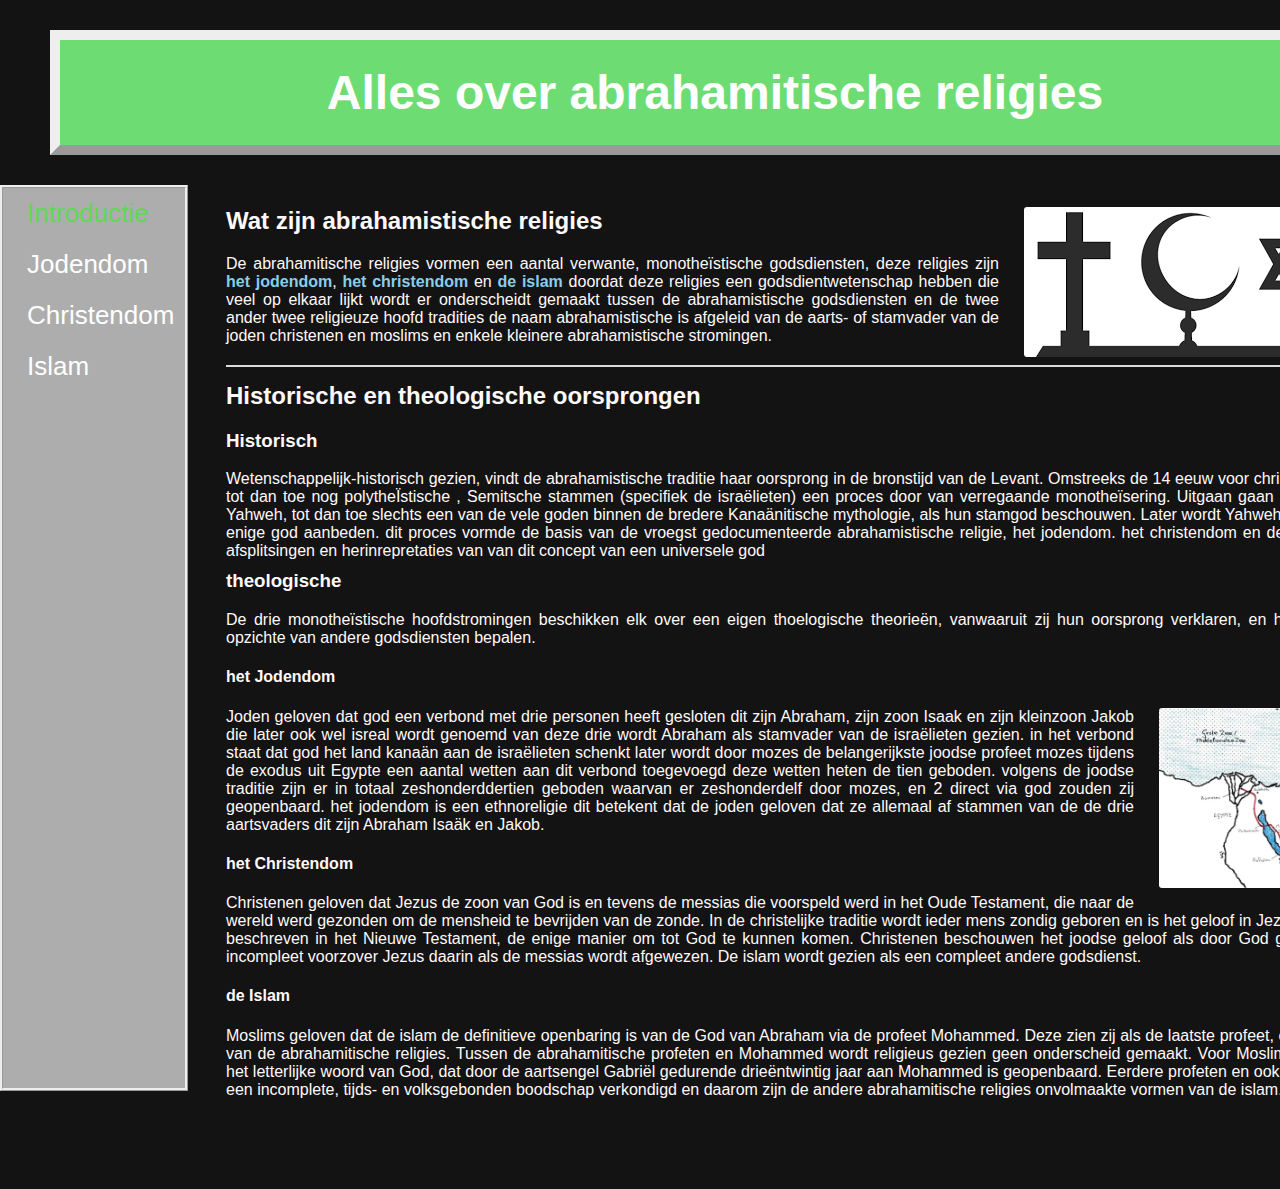
<file: index.html>
<!DOCTYPE html>

<html>

    <head>
        <link rel="stylesheet" href="style.css">
        <title> Alles over abrahamitisce religies</title>
        <meta charset="utf-8"></meta>
        <meta http-equiv="Cache-control" content="no-cache"/>
        <meta name="viewport" content="width=device-width, initial-scale=1.0"/> 
    </head>
    
    <body>
        <main>
            <header>
                <h1 id="hoofdtitel" class="belangrijk">Alles over abrahamitische religies</h1>
            </header>
            
            <nav>
                <ul>
                    <li><a class="active" href="index.html">Introductie</a></li>
                    <li><a href="overmij.html">Jodendom</a></li>
                    <li><a href="info.html">Christendom</a></li>
                    <li><a href="Islam.html">Islam</a></li>
                </ul>
            </nav>
            <div style="margin-left:15%;padding:2px 16px; height:1000px;">
            <article>
                <img src="afbeeldingen/religies.jpg">

                <h2>Wat zijn abrahamistische religies</h2>
                
                <p>
                    De abrahamitische religies vormen een aantal verwante, monotheïstische godsdiensten, deze religies zijn <a href="overmij.html"><strong>het jodendom</strong></a>, <a href="info.html"><strong>het christendom</strong></a> en <a href="Islam.html"><strong>de islam</strong></a> doordat deze religies een godsdientwetenschap hebben die veel op elkaar lijkt wordt er onderscheidt gemaakt tussen de abrahamistische godsdiensten en de twee ander twee religieuze hoofd tradities de naam abrahamistische is afgeleid van de aarts- of stamvader van de joden christenen en moslims en enkele kleinere abrahamistische stromingen.
                </p>
            <h2 class="introStyling">Historische en theologische oorsprongen</h2>
                
                <h3>Historisch</h3>
                    <p> 
                        Wetenschappelijk-historisch gezien, vindt de abrahamistische traditie haar oorsprong in de bronstijd van de Levant. 
                        Omstreeks de 14 eeuw voor christus maken de tot dan toe nog polytheÏstische , Semitsche stammen (specifiek de israëlieten) een proces door van verregaande monotheïsering.
                        Uitgaan gaan ze de godheid Yahweh, tot dan toe slechts een van de vele  goden binnen de bredere Kanaänitische mythologie, als hun stamgod beschouwen. 
                        Later wordt Yahweh als unisersele enige god aanbeden. dit proces vormde de basis van de vroegst gedocumenteerde abrahamistische religie, het jodendom. 
                        het christendom en de islam zijn elk afsplitsingen en herinrepretaties van van dit concept van een universele god
                    </p>
                    
                 <h3>theologische</h3>
                

                    <p >
                        De drie monotheïstische hoofdstromingen beschikken elk over een eigen thoelogische theorieën, 
                        vanwaaruit zij hun oorsprong verklaren, en hun positie ten opzichte van andere godsdiensten bepalen. 
                    </p>

                 <h4>het Jodendom</h4>
                 <img src="afbeeldingen/exodus.jpg" width="200px">
               
                    <p>
                        Joden geloven dat god een verbond met drie personen heeft gesloten dit zijn Abraham, zijn zoon Isaak en zijn kleinzoon Jakob die later ook wel isreal wordt genoemd van deze drie wordt Abraham als stamvader van de israëlieten gezien.
                        in het verbond staat dat god het land kanaän aan de israëlieten schenkt later wordt door mozes de belangerijkste joodse profeet mozes tijdens de exodus uit Egypte een aantal wetten aan dit verbond toegevoegd deze wetten heten de tien geboden. 
                        volgens de joodse traditie zijn er in totaal zeshonderddertien geboden waarvan er zeshonderdelf door mozes, en 2 direct via god zouden zij geopenbaard. het jodendom is een ethnoreligie dit betekent dat de joden geloven dat ze allemaal af stammen van de de drie aartsvaders dit zijn Abraham Isaäk en Jakob.
                    </p>
                  
                  
                 <h4>het Christendom</h4>

                    <p>
                        Christenen geloven dat Jezus de zoon van God is en tevens de messias die voorspeld werd in het Oude Testament, die naar de wereld werd gezonden om de mensheid te bevrijden van de zonde. 
                        In de christelijke traditie wordt ieder mens zondig geboren en is het geloof in Jezus en zijn leer, beschreven in het Nieuwe Testament, de enige manier om tot God te kunnen komen.
                        Christenen beschouwen het joodse geloof als door God gegeven, maar incompleet voorzover Jezus daarin als de messias wordt afgewezen. De islam wordt gezien als een compleet andere godsdienst.
                    </p>

                <h4>de Islam</h4>

                    <p class="textOnder">
                        Moslims geloven dat de islam de definitieve openbaring is van de God van Abraham via de profeet Mohammed.
                        Deze zien zij als de laatste profeet, en de voltooier van de abrahamitische religies. 
                        Tussen de abrahamitische profeten en Mohammed wordt religieus gezien geen onderscheid gemaakt. 
                        Voor Moslims is de Koran het letterlijke woord van God, dat door de aartsengel Gabriël gedurende drieëntwintig jaar aan Mohammed is geopenbaard. 
                        Eerdere profeten en ook Jezus hebben een incomplete, tijds- en volksgebonden boodschap verkondigd en daarom zijn de andere abrahamitische religies onvolmaakte vormen van de islam.
                    </p>
            </article>
            </div>
        </main>
    
    </body>

</html>
</file>
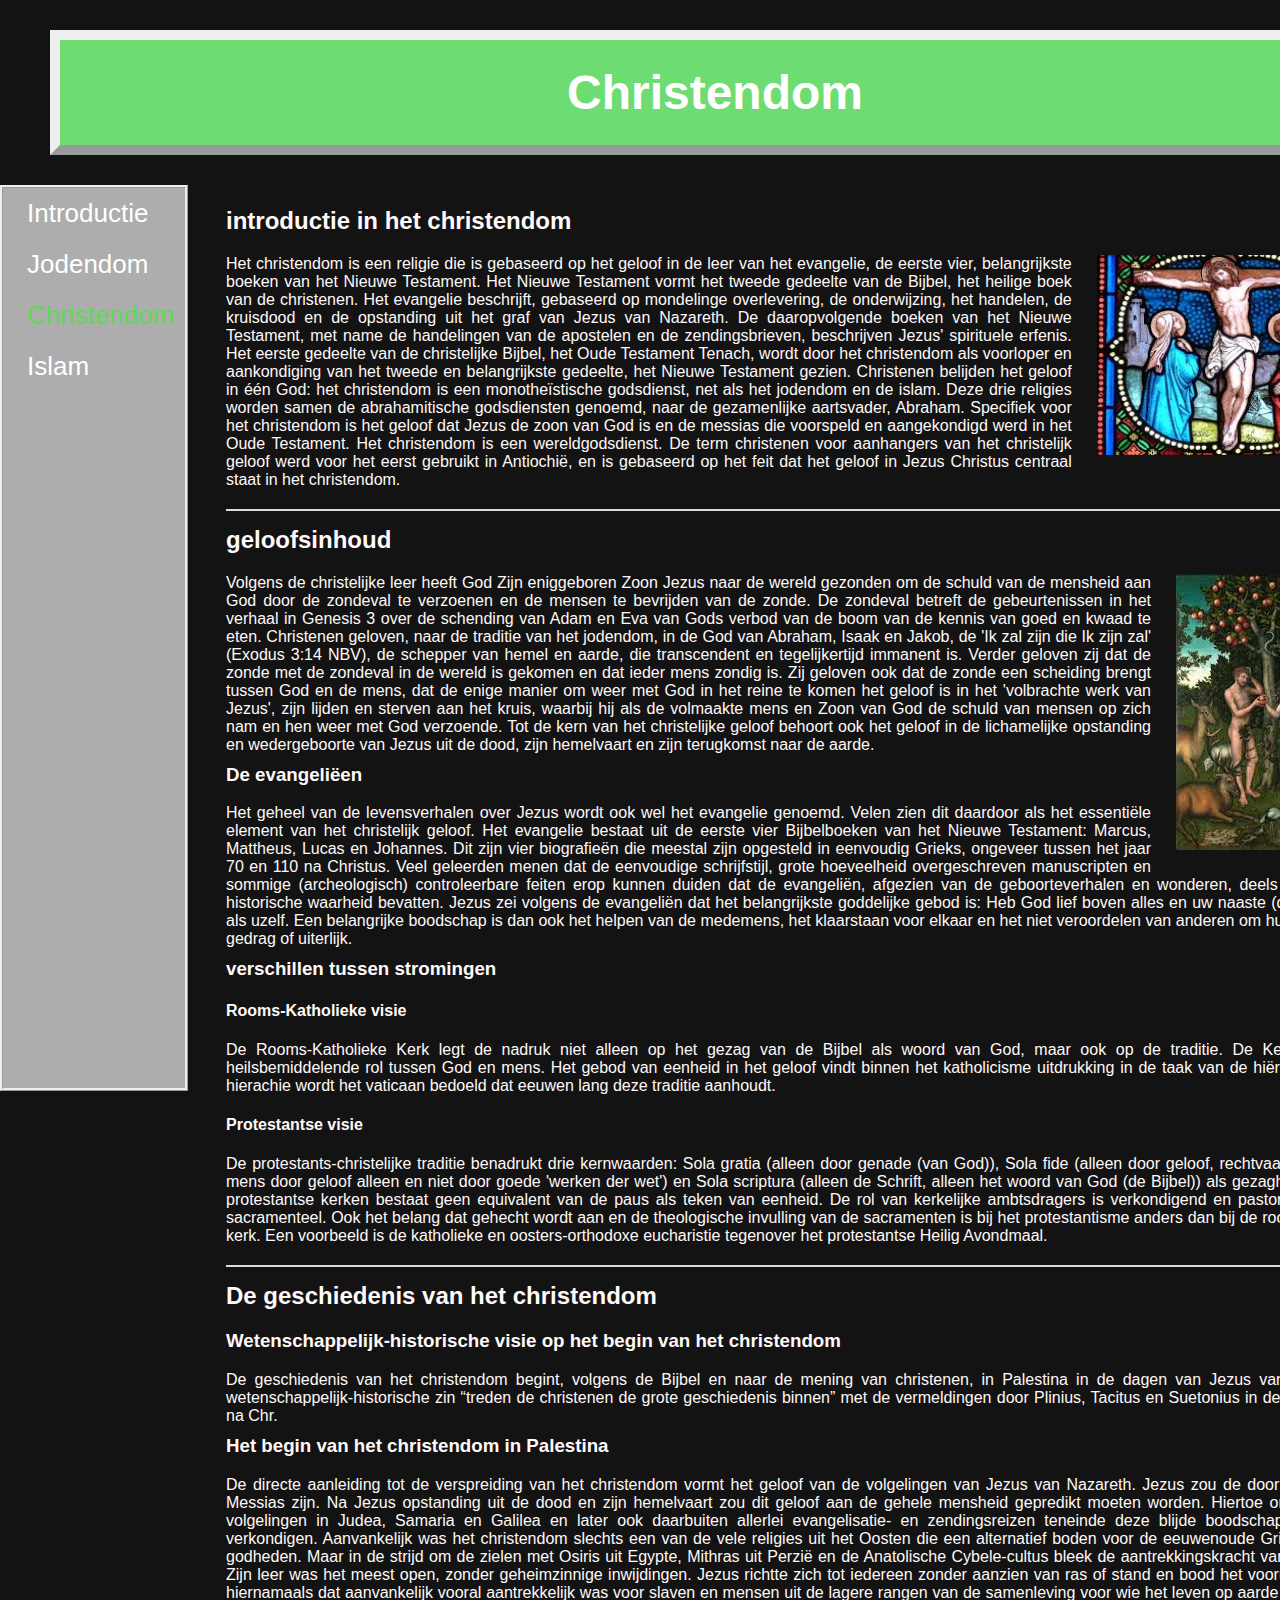
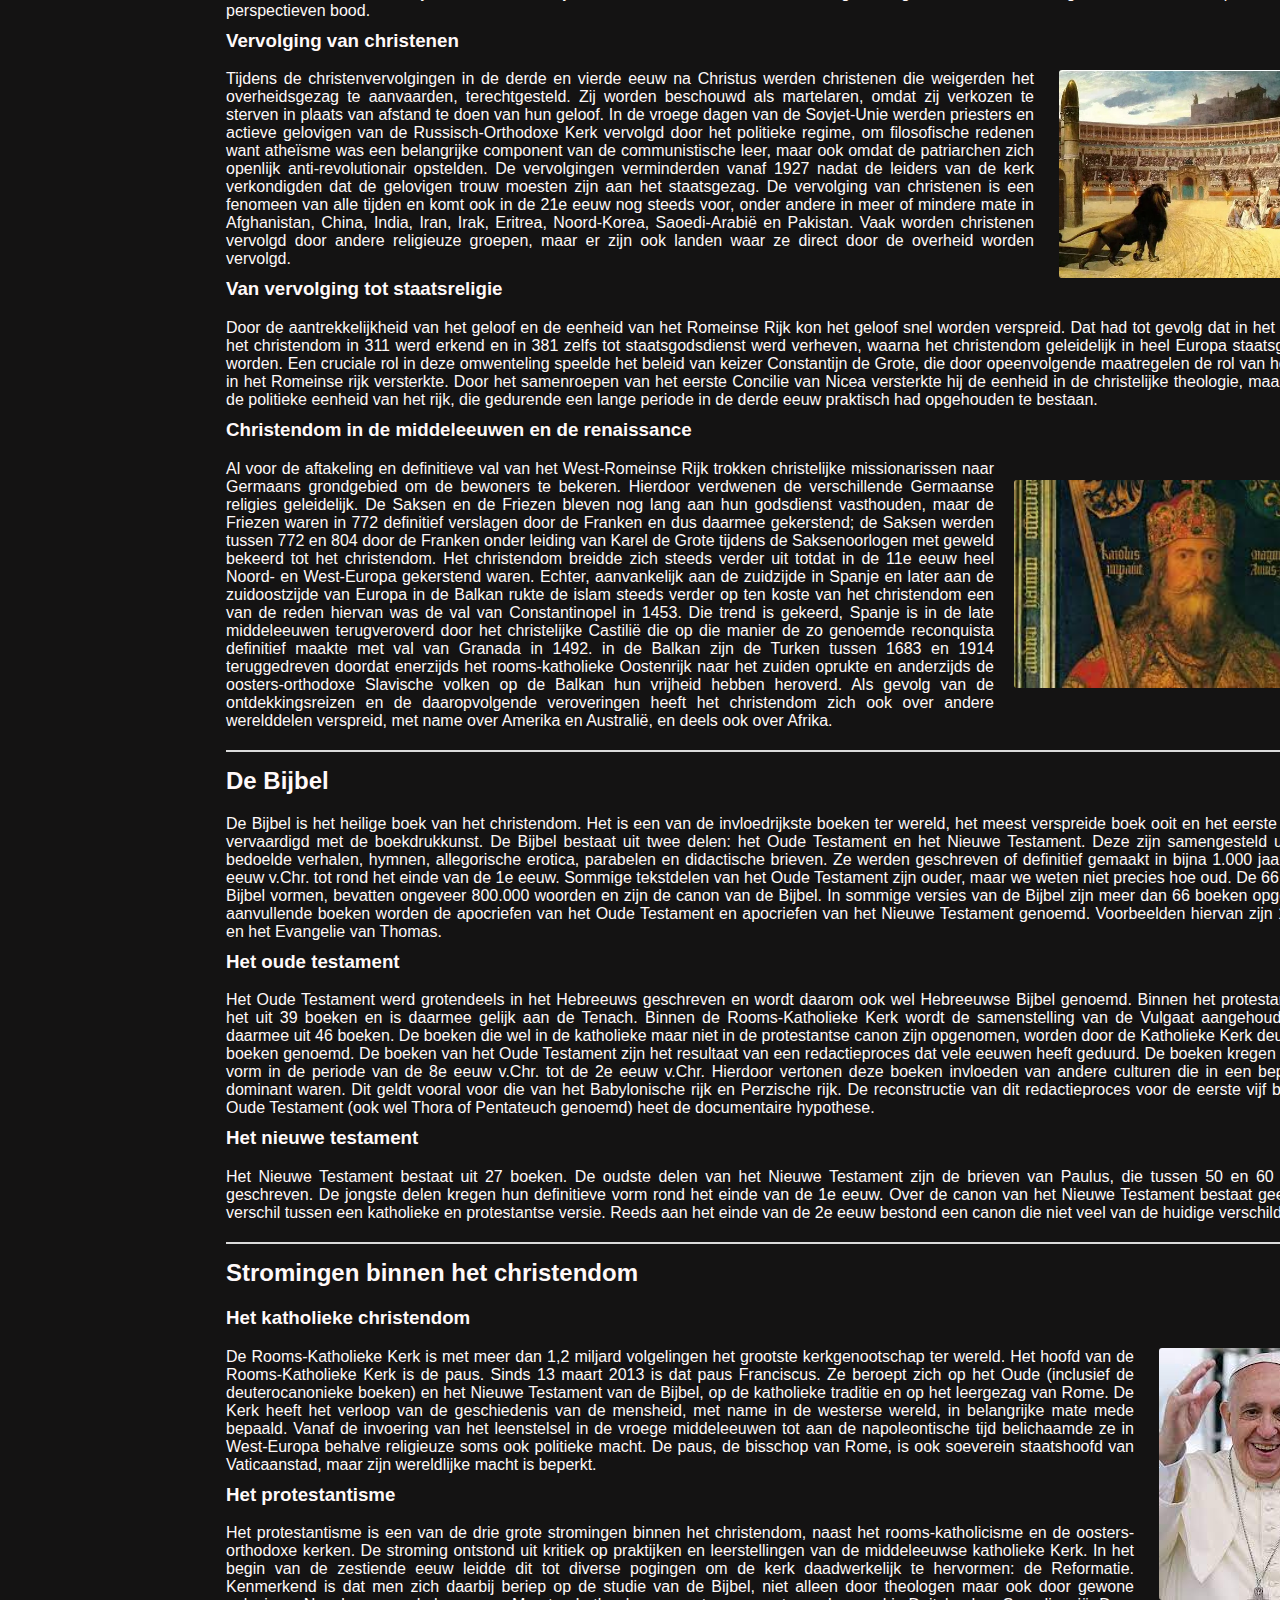
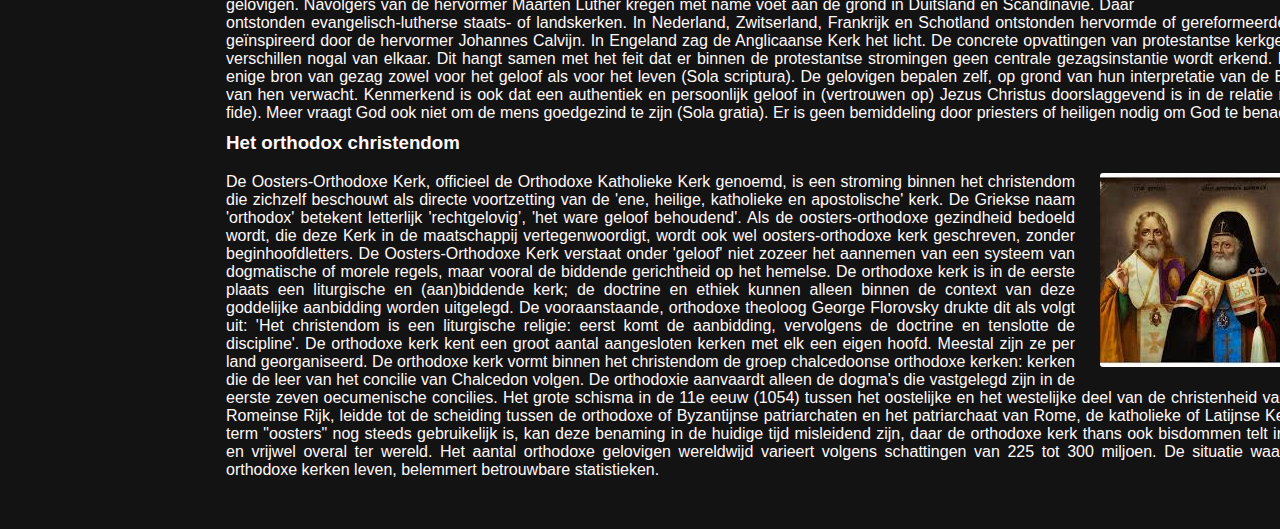
<file: info.html>
<!DOCTYPE html>

<html>

    <head>
        <link rel="stylesheet" href="style.css">
        <title>Informatie over het christedom</title>
    </head>
    
    <body>
        <main>
            <header>
                <h1>Christendom</h1>
            </header>
            
            <nav>
                <ul>
                    <li><a href="index.html">Introductie</a></li>
                    <li><a href="overmij.html">Jodendom</a></li>
                    <li><a class="active" href="info.html">Christendom</a></li>
                    <li><a href="Islam.html">Islam</a></li>
                </ul>
            </nav>
            <div style="margin-left:15%;padding:2px 16px; height:1000px;">
            
            <article>
                <h2>introductie in het christendom</h2>
                <img src="afbeeldingen/jezusaanhetkruis.jpg" height="200px">
                    <p>
                        Het christendom is een religie die is gebaseerd op het geloof in de leer van het evangelie, de eerste vier, belangrijkste boeken van het Nieuwe Testament. 
                        Het Nieuwe Testament vormt het tweede gedeelte van de Bijbel, het heilige boek van de christenen. 
                        Het evangelie beschrijft, gebaseerd op mondelinge overlevering, de onderwijzing, het handelen, de kruisdood en de opstanding uit het graf van Jezus van Nazareth. 
                        De daaropvolgende boeken van het Nieuwe Testament, met name de handelingen van de apostelen en de zendingsbrieven, beschrijven Jezus' spirituele erfenis.
                        Het eerste gedeelte van de christelijke Bijbel, het Oude Testament  Tenach, wordt door het christendom als voorloper en aankondiging van het tweede en belangrijkste gedeelte, het Nieuwe Testament gezien.
                        Christenen belijden het geloof in één God: het christendom is een monotheïstische godsdienst, net als het jodendom en de islam. 
                        Deze drie religies worden samen de abrahamitische godsdiensten genoemd, naar de gezamenlijke aartsvader, Abraham. Specifiek voor het christendom is het geloof dat Jezus de zoon van God is en de messias die voorspeld en aangekondigd werd in het Oude Testament. 
                        Het christendom is een wereldgodsdienst. 
                        De term christenen voor aanhangers van het christelijk geloof werd voor het eerst gebruikt in Antiochië, en is gebaseerd op het feit dat het geloof in Jezus Christus centraal staat in het christendom.
                    </p>

                <h2 class="introStyling">geloofsinhoud</h2>
                    <img src="afbeeldingen/adam en eva.jpg">
                    <p>
                        Volgens de christelijke leer heeft God Zijn eniggeboren Zoon Jezus naar de wereld gezonden om de schuld van de mensheid aan God door de zondeval te verzoenen en de mensen te bevrijden van de zonde.
                        De zondeval betreft de gebeurtenissen in het verhaal in Genesis 3 over de schending van Adam en Eva van Gods verbod van de boom van de kennis van goed en kwaad te eten.
                        Christenen geloven, naar de traditie van het jodendom, in de God van Abraham, Isaak en Jakob, de 'Ik zal zijn die Ik zijn zal' (Exodus 3:14 NBV), de schepper van hemel en aarde, die transcendent en tegelijkertijd immanent is.
                        Verder geloven zij dat de zonde met de zondeval in de wereld is gekomen en dat ieder mens zondig is. 
                        Zij geloven ook dat de zonde een scheiding brengt tussen God en de mens, dat de enige manier om weer met God in het reine te komen het geloof is in het 'volbrachte werk van Jezus', zijn lijden en sterven aan het kruis, waarbij hij als de volmaakte mens en Zoon van God de schuld van mensen op zich nam en hen weer met God verzoende.
                        Tot de kern van het christelijke geloof behoort ook het geloof in de lichamelijke opstanding en wedergeboorte van Jezus uit de dood, zijn hemelvaart en zijn terugkomst naar de aarde.
                    </p>

                <h3>De evangeliëen</h3>

                    <p>
                        Het geheel van de levensverhalen over Jezus wordt ook wel het evangelie genoemd. 
                        Velen zien dit daardoor als het essentiële element van het christelijk geloof. 
                        Het evangelie bestaat uit de eerste vier Bijbelboeken van het Nieuwe Testament: Marcus, Mattheus, Lucas en Johannes. 
                        Dit zijn vier biografieën die meestal zijn opgesteld in eenvoudig Grieks, ongeveer tussen het jaar 70 en 110 na Christus. 
                        Veel geleerden menen dat de eenvoudige schrijfstijl, grote hoeveelheid overgeschreven manuscripten en sommige (archeologisch) controleerbare feiten erop kunnen duiden dat de evangeliën, afgezien van de geboorteverhalen en wonderen, deels een kern van historische waarheid bevatten.
                        Jezus zei volgens de evangeliën dat het belangrijkste goddelijke gebod is: Heb God lief boven alles en uw naaste (de medemens) als uzelf. 
                        Een belangrijke boodschap is dan ook het helpen van de medemens, het klaarstaan voor elkaar en het niet veroordelen van anderen om hun opvattingen, gedrag of uiterlijk.
                    </p>

                <h3>verschillen tussen stromingen</h3>

                    <h4>Rooms-Katholieke visie</h4>

                        <p>
                            De Rooms-Katholieke Kerk legt de nadruk niet alleen op het gezag van de Bijbel als woord van God, maar ook op de traditie. 
                            De Kerk speelt een heilsbemiddelende rol tussen God en mens. Het gebod van eenheid in het geloof vindt binnen het katholicisme uitdrukking in de taak van de hiërarchie.
                            Met de hierachie wordt het vaticaan bedoeld dat eeuwen lang deze traditie aanhoudt.
                        </p>

                    <h4>Protestantse visie</h4>

                        <p>
                            De protestants-christelijke traditie benadrukt drie kernwaarden: Sola gratia (alleen door genade (van God)), Sola fide (alleen door geloof, rechtvaardiging van de mens door geloof alleen en niet door goede 'werken der wet') en Sola scriptura (alleen de Schrift, alleen het woord van God (de Bijbel)) als gezaghebbend. 
                            In de protestantse kerken bestaat geen equivalent van de paus als teken van eenheid. De rol van kerkelijke ambtsdragers is verkondigend en pastoraal, maar niet sacramenteel. 
                            Ook het belang dat gehecht wordt aan en de theologische invulling van de sacramenten is bij het protestantisme anders dan bij de rooms-katholieke kerk. Een voorbeeld is de katholieke en oosters-orthodoxe eucharistie tegenover het protestantse Heilig Avondmaal.
                        </p>
                <h2 class="introStyling"> De geschiedenis van het christendom</h2>

                    <h3>Wetenschappelijk-historische visie op het begin van het christendom</h3>

                        <p>
                            De geschiedenis van het christendom begint, volgens de Bijbel en naar de mening van christenen, in Palestina in de dagen van Jezus van Nazareth. 
                            In wetenschappelijk-historische zin “treden de christenen de grote geschiedenis binnen” met de vermeldingen door Plinius, Tacitus en Suetonius in de jaren 110-120 na Chr.
                        </p>

                <h3>Het begin van het christendom in Palestina</h3>

                    <p>
                        De directe aanleiding tot de verspreiding van het christendom vormt het geloof van de volgelingen van Jezus van Nazareth. 
                        Jezus zou de door God beloofde Messias zijn. Na Jezus opstanding uit de dood en zijn hemelvaart zou dit geloof aan de gehele mensheid gepredikt moeten worden. 
                        Hiertoe ondernamen de volgelingen in Judea, Samaria en Galilea en later ook daarbuiten allerlei evangelisatie- en zendingsreizen teneinde deze blijde boodschap evangelie te verkondigen.
                        Aanvankelijk was het christendom slechts een van de vele religies uit het Oosten die een alternatief boden voor de eeuwenoude Grieks-Romeinse godheden. Maar in de strijd om de zielen met Osiris uit Egypte, Mithras uit Perzië en de Anatolische Cybele-cultus bleek de aantrekkingskracht van Jezus groter. 
                        Zijn leer was het meest open, zonder geheimzinnige inwijdingen. 
                        Jezus richtte zich tot iedereen zonder aanzien van ras of stand en bood het vooruitzicht op een hiernamaals dat aanvankelijk vooral aantrekkelijk was voor slaven en mensen uit de lagere rangen van de samenleving voor wie het leven op aarde vaak sombere perspectieven bood.
                    </p>
                <h3>Vervolging van christenen</h3> 
                <img src="afbeeldingen/ChristenvervolgingRomeinen.webp" width="300px">
                    <p>
                        Tijdens de christenvervolgingen in de derde en vierde eeuw na Christus werden christenen die weigerden het overheidsgezag te aanvaarden, terechtgesteld. 
                        Zij worden beschouwd als martelaren, omdat zij verkozen te sterven in plaats van afstand te doen van hun geloof.
                        In de vroege dagen van de Sovjet-Unie werden priesters en actieve gelovigen van de Russisch-Orthodoxe Kerk vervolgd door het politieke regime, om filosofische redenen want atheïsme was een belangrijke component van de communistische leer, maar ook omdat de patriarchen zich openlijk anti-revolutionair opstelden. 
                        De vervolgingen verminderden vanaf 1927 nadat de leiders van de kerk verkondigden dat de gelovigen trouw moesten zijn aan het staatsgezag.    
                        De vervolging van christenen is een fenomeen van alle tijden en komt ook in de 21e eeuw nog steeds voor, onder andere in meer of mindere mate in Afghanistan, China, India, Iran, Irak, Eritrea, Noord-Korea, Saoedi-Arabië en Pakistan. Vaak worden christenen vervolgd door andere religieuze groepen, maar er zijn ook landen waar ze direct door de overheid worden vervolgd.
                    </p>

                <h3>Van vervolging tot staatsreligie</h3>

                    <p>
                        Door de aantrekkelijkheid van het geloof en de eenheid van het Romeinse Rijk kon het geloof snel worden verspreid. Dat had tot gevolg dat in het Romeinse Rijk het christendom in 311 werd erkend en in 381 zelfs tot staatsgodsdienst werd verheven, waarna het christendom geleidelijk in heel Europa staatsgodsdienst zou worden. 
                        Een cruciale rol in deze omwenteling speelde het beleid van keizer Constantijn de Grote, die door opeenvolgende maatregelen de rol van het christendom in het Romeinse rijk versterkte. 
                        Door het samenroepen van het eerste Concilie van Nicea versterkte hij de eenheid in de christelijke theologie, maar daarmee ook de politieke eenheid van het rijk, die gedurende een lange periode in de derde eeuw praktisch had opgehouden te bestaan.
                    </p>

                <h3>Christendom in de middeleeuwen en de renaissance</h3>
                <img src="afbeeldingen/Karel.jpg" width="350px" id="karel">
                    <p>
                        Al voor de aftakeling en definitieve val van het West-Romeinse Rijk trokken christelijke missionarissen naar Germaans grondgebied om de bewoners te bekeren. 
                        Hierdoor verdwenen de verschillende Germaanse religies geleidelijk. 
                        De Saksen en de Friezen bleven nog lang aan hun godsdienst vasthouden, maar de Friezen waren in 772 definitief verslagen door de Franken en dus daarmee gekerstend; de Saksen werden tussen 772 en 804 door de Franken onder leiding van Karel de Grote tijdens de Saksenoorlogen met geweld bekeerd tot het christendom.
                        Het christendom breidde zich steeds verder uit totdat in de 11e eeuw heel Noord- en West-Europa gekerstend waren.
                        Echter, aanvankelijk aan de zuidzijde in Spanje en later aan de zuidoostzijde van Europa in de Balkan rukte de islam steeds verder op ten koste van het christendom een van de reden hiervan was de val van Constantinopel in 1453. 
                        Die trend is gekeerd, Spanje is in de late middeleeuwen terugveroverd door het christelijke Castilië die op die manier de zo genoemde reconquista definitief maakte met val van Granada in 1492.
                        in de Balkan zijn de Turken tussen 1683 en 1914 teruggedreven doordat enerzijds het rooms-katholieke Oostenrijk naar het zuiden oprukte en anderzijds de oosters-orthodoxe Slavische volken op de Balkan hun vrijheid hebben heroverd.
                        Als gevolg van de ontdekkingsreizen en de daaropvolgende veroveringen heeft het christendom zich ook over andere werelddelen verspreid, met name over Amerika en Australië, en deels ook over Afrika.
                    </p>
            <h2 class="introStyling">De Bijbel</h2>  
                    
                    <p>
                        De Bijbel is het heilige boek van het christendom. 
                        Het is een van de invloedrijkste boeken ter wereld, het meest verspreide boek ooit en het eerste boek dat werd vervaardigd met de boekdrukkunst.
                        De Bijbel bestaat uit twee delen: het Oude Testament en het Nieuwe Testament. 
                        Deze zijn samengesteld uit theologisch-bedoelde verhalen, hymnen, allegorische erotica, parabelen en didactische brieven. Ze werden geschreven of definitief gemaakt in bijna 1.000 jaar tussen de 8e eeuw v.Chr. 
                        tot rond het einde van de 1e eeuw. Sommige tekstdelen van het Oude Testament zijn ouder, maar we weten niet precies hoe oud.
                        De 66 boeken die de Bijbel vormen, bevatten ongeveer 800.000 woorden en zijn de canon van de Bijbel. 
                        In sommige versies van de Bijbel zijn meer dan 66 boeken opgenomen. 
                        Deze aanvullende boeken worden de apocriefen van het Oude Testament en apocriefen van het Nieuwe Testament genoemd. 
                        Voorbeelden hiervan zijn 1 Makkabeeën en het Evangelie van Thomas.   
                    </p>
                
                <h3>Het oude testament</h3>
               
                    <p>
                        Het Oude Testament werd grotendeels in het Hebreeuws geschreven en wordt daarom ook wel Hebreeuwse Bijbel genoemd.
                        Binnen het protestantisme bestaat het uit 39 boeken en is daarmee gelijk aan de Tenach.
                        Binnen de Rooms-Katholieke Kerk wordt de samenstelling van de Vulgaat aangehouden en bestaat daarmee uit 46 boeken. De boeken die wel in de katholieke maar niet in de protestantse canon zijn opgenomen, worden door de Katholieke Kerk deuterocanonieke boeken genoemd.
                        De boeken van het Oude Testament zijn het resultaat van een redactieproces dat vele eeuwen heeft geduurd. 
                        De boeken kregen hun definitieve vorm in de periode van de 8e eeuw v.Chr. 
                        tot de 2e eeuw v.Chr. Hierdoor vertonen deze boeken invloeden van andere culturen die in een bepaalde periode dominant waren. 
                        Dit geldt vooral voor die van het Babylonische rijk en Perzische rijk.
                        De reconstructie van dit redactieproces voor de eerste vijf boeken van het Oude Testament (ook wel Thora of Pentateuch genoemd) heet de documentaire hypothese.
                    </p>

                <h3>Het nieuwe testament</h3>    
               
                    <p>
                        Het Nieuwe Testament bestaat uit 27 boeken. 
                        De oudste delen van het Nieuwe Testament zijn de brieven van Paulus, die tussen 50 en 60 n.Chr. werden geschreven. 
                        De jongste delen kregen hun definitieve vorm rond het einde van de 1e eeuw.
                        Over de canon van het Nieuwe Testament bestaat geen discussie of verschil tussen een katholieke en protestantse versie. 
                        Reeds aan het einde van de 2e eeuw bestond een canon die niet veel van de huidige verschilde.
                    </p>
                <h2 class="introStyling">Stromingen binnen het christendom</h2>  
                
                    <h3>Het katholieke christendom</h3>
                    <img src="afbeeldingen/paus.jpg">

                        <p>
                            De Rooms-Katholieke Kerk is met meer dan 1,2 miljard volgelingen het grootste kerkgenootschap ter wereld. Het hoofd van de Rooms-Katholieke Kerk is de paus. Sinds 13 maart 2013 is dat paus Franciscus. 
                            Ze beroept zich op het Oude (inclusief de deuterocanonieke boeken) en het Nieuwe Testament van de Bijbel, op de katholieke traditie en op het leergezag van Rome.
                            De Kerk heeft het verloop van de geschiedenis van de mensheid, met name in de westerse wereld, in belangrijke mate mede bepaald. 
                            Vanaf de invoering van het leenstelsel in de vroege middeleeuwen tot aan de napoleontische tijd belichaamde ze in West-Europa behalve religieuze soms ook politieke macht. 
                            De paus, de bisschop van Rome, is ook soeverein staatshoofd van Vaticaanstad, maar zijn wereldlijke macht is beperkt.
                        </p>

                    <h3>Het protestantisme</h3>  
                          
                        <p>
                            Het protestantisme is een van de drie grote stromingen binnen het christendom, naast het rooms-katholicisme en de oosters-orthodoxe kerken. 
                            De stroming ontstond uit kritiek op praktijken en leerstellingen van de middeleeuwse katholieke Kerk. In het begin van de zestiende eeuw leidde dit tot diverse pogingen om de kerk daadwerkelijk te hervormen: de Reformatie. 
                            Kenmerkend is dat men zich daarbij beriep op de studie van de Bijbel, niet alleen door theologen maar ook door gewone gelovigen. 
                            Navolgers van de hervormer Maarten Luther kregen met name voet aan de grond in Duitsland en Scandinavië. 
                            Daar ontstonden evangelisch-lutherse staats- of landskerken. 
                            In Nederland, Zwitserland, Frankrijk en Schotland ontstonden hervormde of gereformeerde kerken, vaak geïnspireerd door de hervormer Johannes Calvijn. 
                            In Engeland zag de Anglicaanse Kerk het licht.
                            De concrete opvattingen van protestantse kerkgenootschappen verschillen nogal van elkaar. 
                            Dit hangt samen met het feit dat er binnen de protestantse stromingen geen centrale gezagsinstantie wordt erkend. 
                            De Bijbel is de enige bron van gezag zowel voor het geloof als voor het leven (Sola scriptura). De gelovigen bepalen zelf, op grond van hun interpretatie van de Bijbel, wat God van hen verwacht. 
                            Kenmerkend is ook dat een authentiek en persoonlijk geloof in (vertrouwen op) Jezus Christus doorslaggevend is in de relatie met God (Sola fide). 
                            Meer vraagt God ook niet om de mens goedgezind te zijn (Sola gratia). Er is geen bemiddeling door priesters of heiligen nodig om God te benaderen.

                        </p>

                    <h3>Het orthodox christendom</h3>
                    <img src="afbeeldingen/orthodox.jpg">

                        <p class="textOnder">
                            De Oosters-Orthodoxe Kerk, officieel de Orthodoxe Katholieke Kerk genoemd, is een stroming binnen het christendom die zichzelf beschouwt als directe voortzetting van de 'ene, heilige, katholieke en apostolische' kerk. 
                            De Griekse naam 'orthodox' betekent letterlijk 'rechtgelovig’, 'het ware geloof behoudend'. 
                            Als de oosters-orthodoxe gezindheid bedoeld wordt, die deze Kerk in de maatschappij vertegenwoordigt, wordt ook wel oosters-orthodoxe kerk geschreven, zonder beginhoofdletters.
                            De Oosters-Orthodoxe Kerk verstaat onder 'geloof' niet zozeer het aannemen van een systeem van dogmatische of morele regels, maar vooral de biddende gerichtheid op het hemelse. 
                            De orthodoxe kerk is in de eerste plaats een liturgische en (aan)biddende kerk; de doctrine en ethiek kunnen alleen binnen de context van deze goddelijke aanbidding worden uitgelegd.
                            De vooraanstaande, orthodoxe theoloog George Florovsky drukte dit als volgt uit: 'Het christendom is een liturgische religie: eerst komt de aanbidding, vervolgens de doctrine en tenslotte de discipline'.
                        
                            De orthodoxe kerk kent een groot aantal aangesloten kerken met elk een eigen hoofd. 
                            Meestal zijn ze per land georganiseerd. De orthodoxe kerk vormt binnen het christendom de groep chalcedoonse orthodoxe kerken: kerken die de leer van het concilie van Chalcedon volgen. 
                            De orthodoxie aanvaardt alleen de dogma's die vastgelegd zijn in de eerste zeven oecumenische concilies. 
                            Het grote schisma in de 11e eeuw (1054) tussen het oostelijke en het westelijke deel van de christenheid van het vroegere Romeinse Rijk, leidde tot de scheiding tussen de orthodoxe of Byzantijnse patriarchaten en het patriarchaat van Rome, de katholieke of Latijnse Kerk.
                            Hoewel de term "oosters" nog steeds gebruikelijk is, kan deze benaming in de huidige tijd misleidend zijn, daar de orthodoxe kerk thans ook bisdommen telt in West-Europa en vrijwel overal ter wereld. 
                            Het aantal orthodoxe gelovigen wereldwijd varieert volgens schattingen van 225 tot 300 miljoen. De situatie waarin veel lokale orthodoxe kerken leven, belemmert betrouwbare statistieken.

                        </p>
                        
            </article>
        </div>
    
    </body>

</html>
</file>
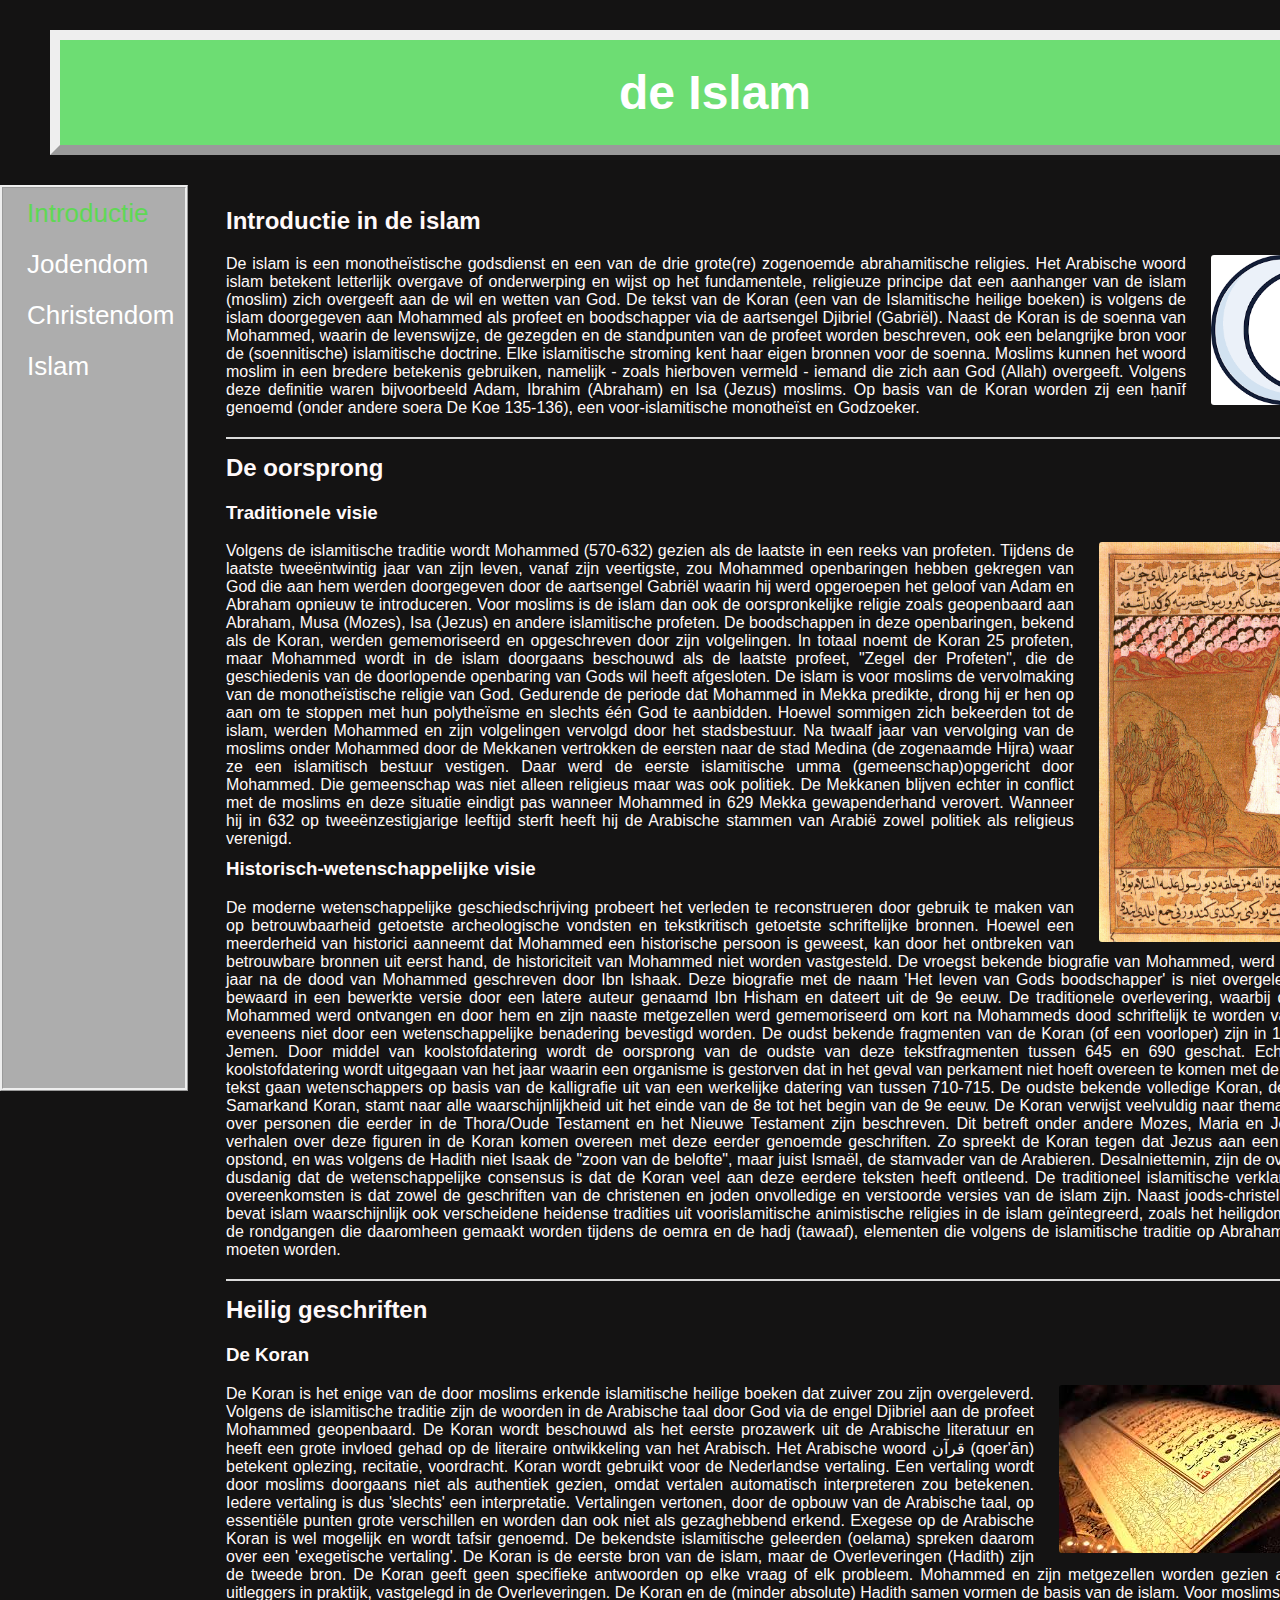
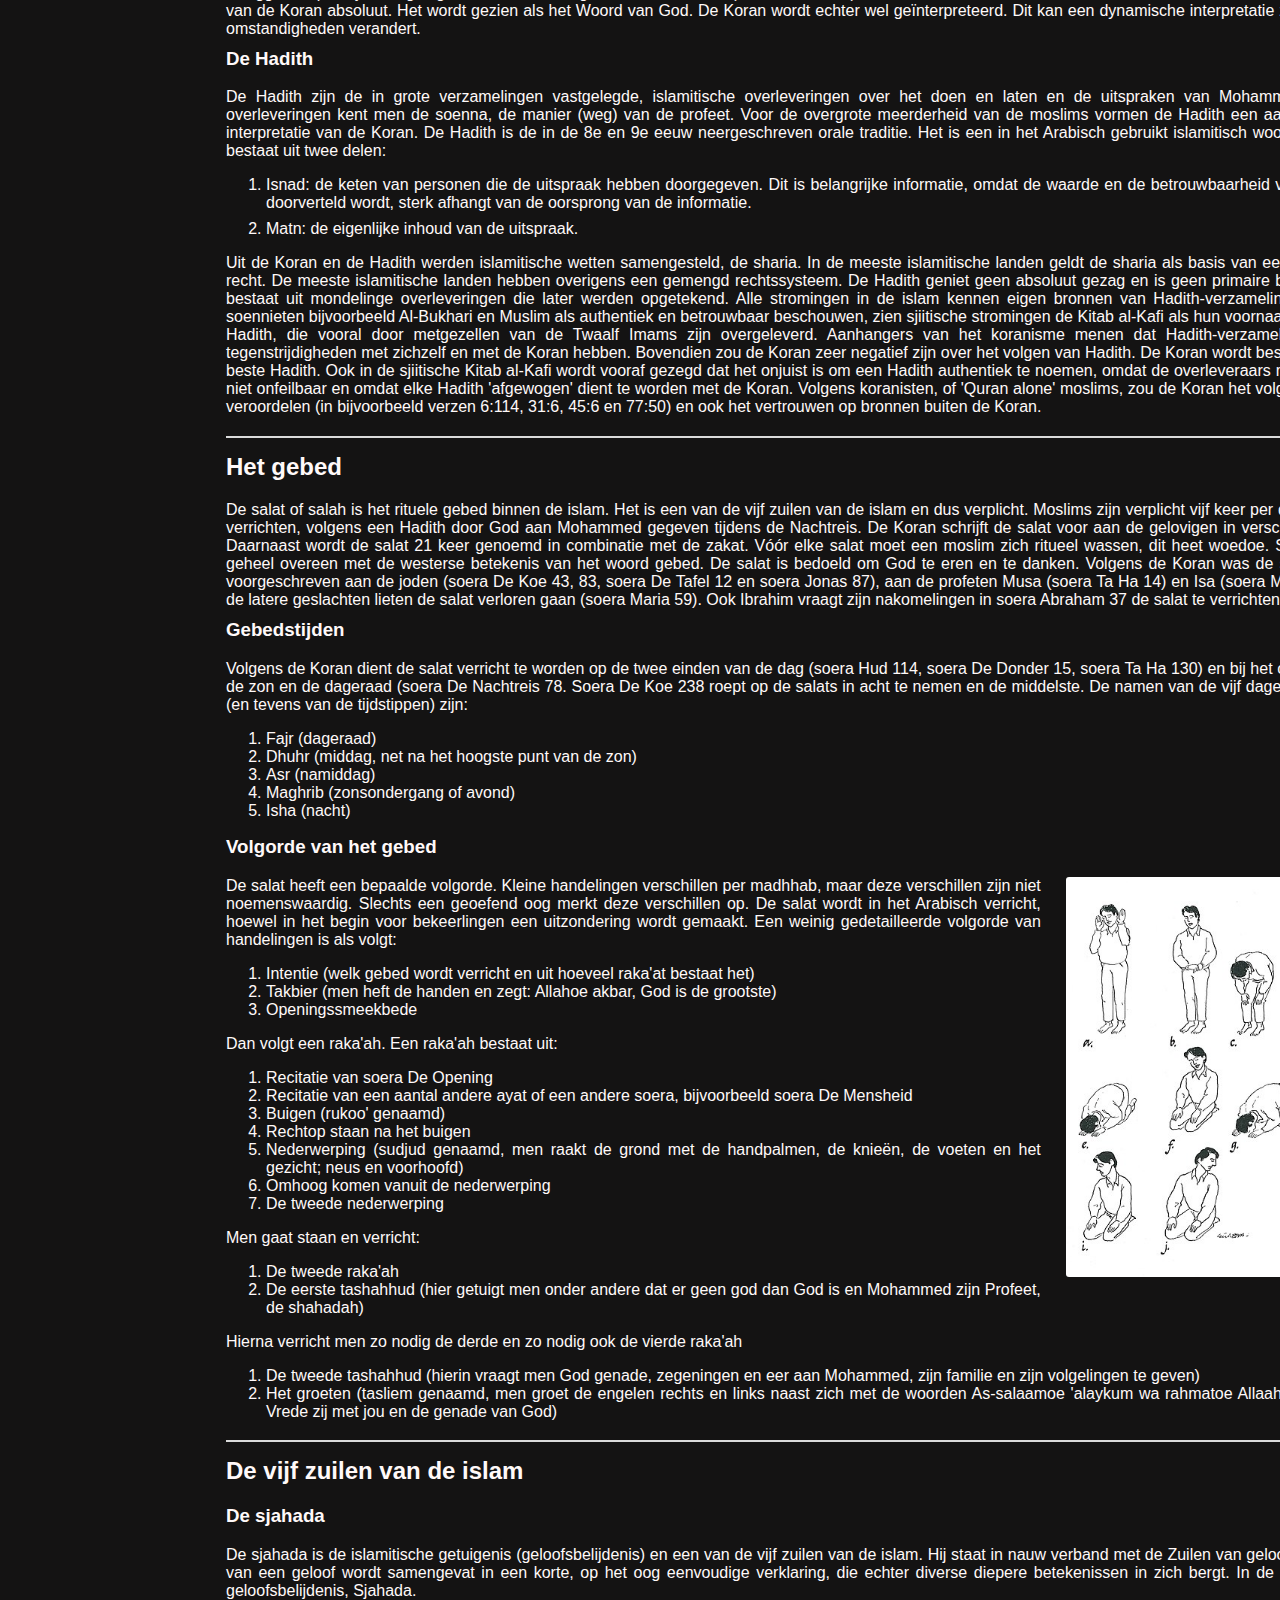
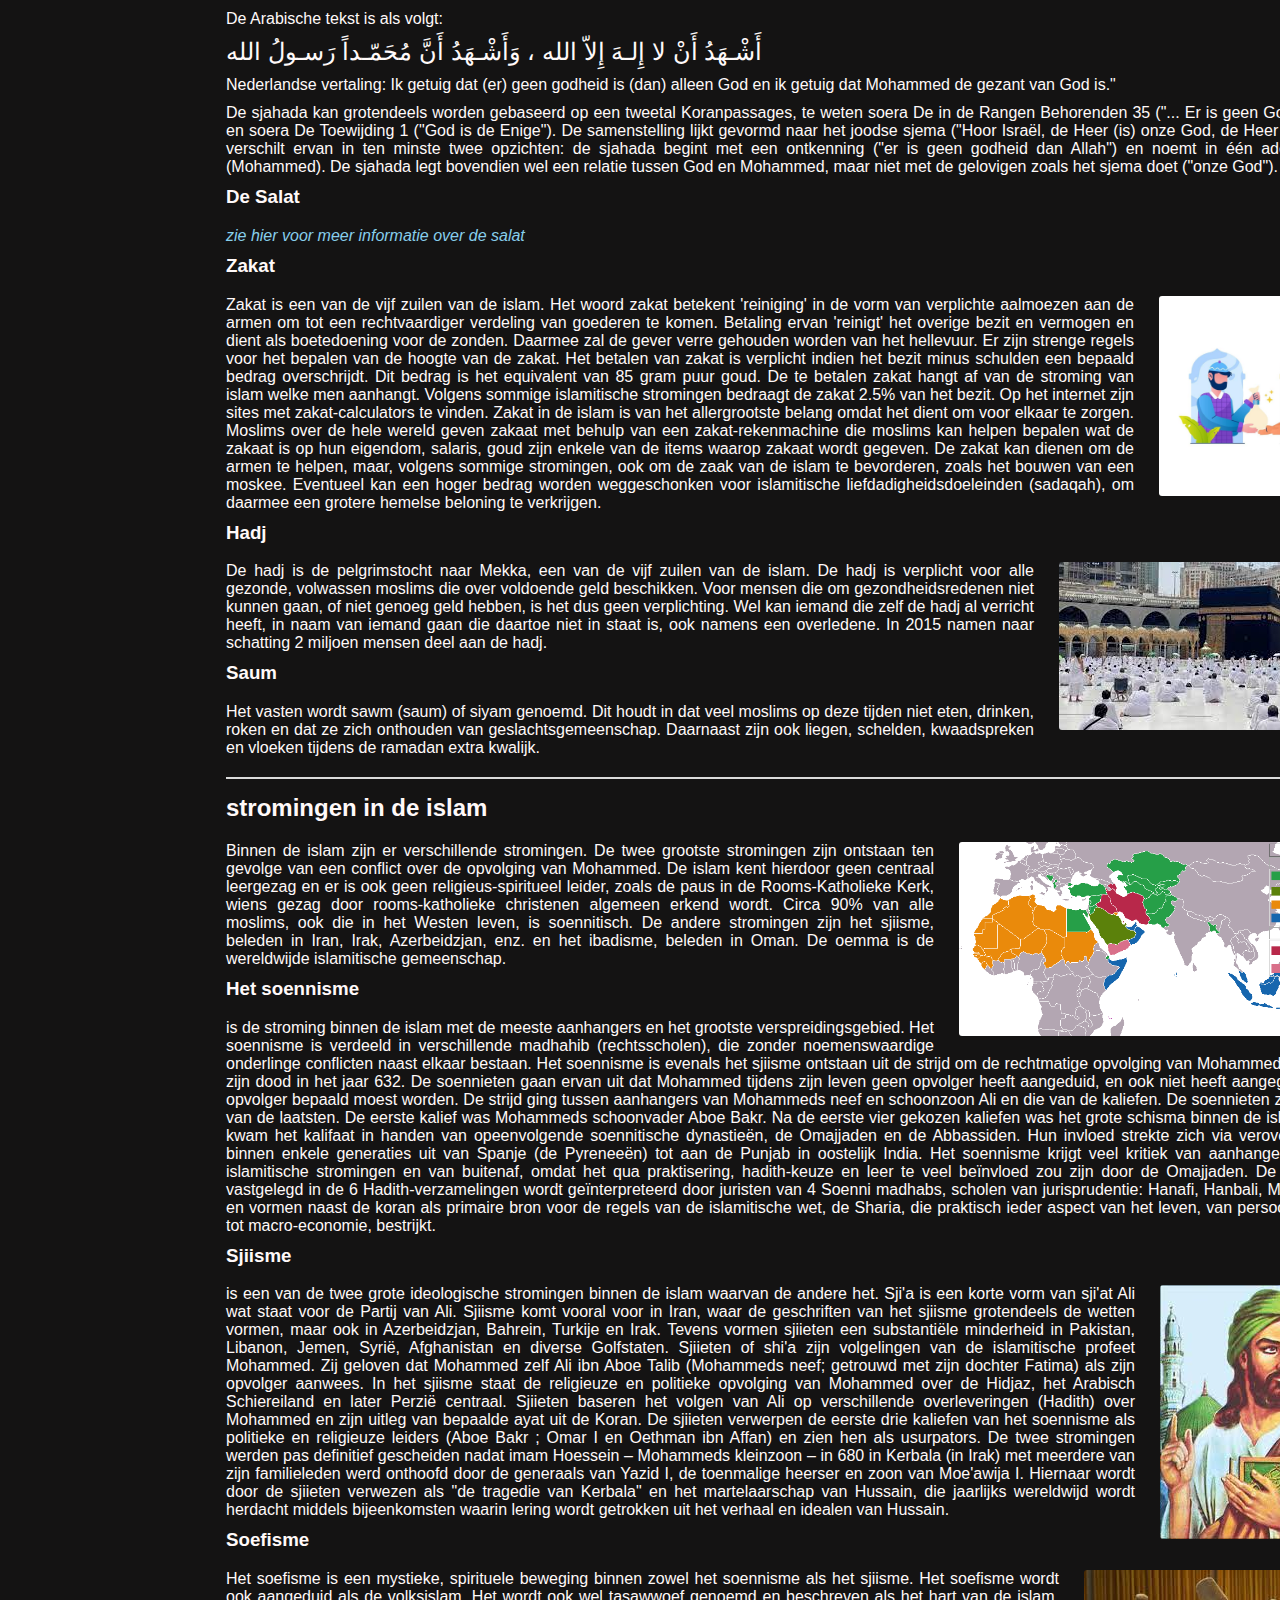
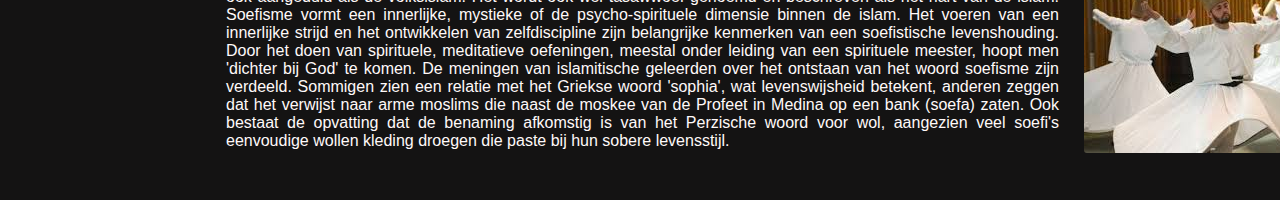
<file: Islam.html>
<!DOCTYPE html>

<html>

    <head>
        <link rel="stylesheet" href="style.css">
        <title>Informatie over de islam</title>
        <meta charset="utf-8"></meta>
        <meta http-equiv="Cache-control" content="no-cache"/>
        <meta name="viewport" content="width=device-width, initial-scale=1.0"/> 
    </head>
    
    <body>
        <main>
            <header>
                <h1 id="hoofdtitel" class="belangrijk">de Islam</h1>
            </header>
            
            <nav>
                <ul>
                    <li><a class="active" href="index.html">Introductie</a></li>
                    <li><a href="overmij.html">Jodendom</a></li>
                    <li><a href="info.html">Christendom</a></li>
                    <li><a href="Islam.html">Islam</a></li>
                </ul>
            </nav>
            <div style="margin-left:15%;padding:2px 16px; height:1000px;">
                <article>
                    <h2>Introductie in de islam</h2>
                    <img src="afbeeldingen/halveMaan.jpg" height="150px">
                        <p>
                            De islam is een monotheïstische godsdienst en een van de drie grote(re) zogenoemde abrahamitische religies. 
                            Het Arabische woord islam betekent letterlijk overgave of onderwerping en wijst op het fundamentele, religieuze principe dat een aanhanger van de islam (moslim) zich overgeeft aan de wil en wetten van God. 
                            De tekst van de Koran (een van de Islamitische heilige boeken) is volgens de islam doorgegeven aan Mohammed als profeet en boodschapper via de aartsengel Djibriel (Gabriël). 
                            Naast de Koran is de soenna van Mohammed, waarin de levenswijze, de gezegden en de standpunten van de profeet worden beschreven, ook een belangrijke bron voor de (soennitische) islamitische doctrine. 
                            Elke islamitische stroming kent haar eigen bronnen voor de soenna.
                            Moslims kunnen het woord moslim in een bredere betekenis gebruiken, namelijk - zoals hierboven vermeld - iemand die zich aan God (Allah) overgeeft. 
                            Volgens deze definitie waren bijvoorbeeld Adam, Ibrahim (Abraham) en Isa (Jezus) moslims. 
                            Op basis van de Koran worden zij een ḥanīf genoemd (onder andere soera De Koe 135-136), een voor-islamitische monotheïst en Godzoeker.
                        </p>

                    <h2 class="introStyling">De oorsprong</h2>

                        <h3>Traditionele visie</h3>
                        <img src="afbeeldingen/openbaring.jpg" height="400px">
                        
                            <p>
                                Volgens de islamitische traditie wordt Mohammed (570-632) gezien als de laatste in een reeks van profeten. 
                                Tijdens de laatste tweeëntwintig jaar van zijn leven, vanaf zijn veertigste, zou Mohammed openbaringen hebben gekregen van God die aan hem werden doorgegeven door de aartsengel Gabriël waarin hij werd opgeroepen het geloof van Adam en Abraham opnieuw te introduceren. 
                                Voor moslims is de islam dan ook de oorspronkelijke religie zoals geopenbaard aan Abraham, Musa (Mozes), Isa (Jezus) en andere islamitische profeten. 
                                De boodschappen in deze openbaringen, bekend als de Koran, werden gememoriseerd en opgeschreven door zijn volgelingen. In totaal noemt de Koran 25 profeten, maar Mohammed wordt in de islam doorgaans beschouwd als de laatste profeet, "Zegel der Profeten", die de geschiedenis van de doorlopende openbaring van Gods wil heeft afgesloten. 
                                De islam is voor moslims de vervolmaking van de monotheïstische religie van God.
                                Gedurende de periode dat Mohammed in Mekka predikte, drong hij er hen op aan om te stoppen met hun polytheïsme en slechts één God te aanbidden. 
                                Hoewel sommigen zich bekeerden tot de islam, werden Mohammed en zijn volgelingen vervolgd door het stadsbestuur. Na twaalf jaar van vervolging van de moslims onder Mohammed door de Mekkanen vertrokken de eersten naar de stad Medina (de zogenaamde Hijra) waar ze een islamitisch bestuur vestigen. 
                                Daar werd de eerste islamitische umma (gemeenschap)opgericht door Mohammed. Die gemeenschap was niet alleen religieus maar was ook politiek. 
                                De Mekkanen blijven echter in conflict met de moslims en deze situatie eindigt pas wanneer Mohammed in 629 Mekka gewapenderhand verovert. 
                                Wanneer hij in 632 op tweeënzestigjarige leeftijd sterft heeft hij de Arabische stammen van Arabië zowel politiek als religieus verenigd.
                            </p>
                        <h3>Historisch-wetenschappelijke visie</h3> 
                        
                            <p>
                                De moderne wetenschappelijke geschiedschrijving probeert het verleden te reconstrueren door gebruik te maken van op betrouwbaarheid getoetste archeologische vondsten en tekstkritisch getoetste schriftelijke bronnen. 
                                Hoewel een meerderheid van historici aanneemt dat Mohammed een historische persoon is geweest, kan door het ontbreken van betrouwbare bronnen uit eerst hand, de historiciteit van Mohammed niet worden vastgesteld.
                                De vroegst bekende biografie van Mohammed, werd honderdtwintig jaar na de dood van Mohammed geschreven door Ibn Ishaak. 
                                Deze biografie met de naam 'Het leven van Gods boodschapper' is niet overgeleverd en enkel bewaard in een bewerkte versie door een latere auteur genaamd Ibn Hisham en dateert uit de 9e eeuw.
                                De traditionele overlevering, waarbij de Koran door Mohammed werd ontvangen en door hem en zijn naaste metgezellen werd gememoriseerd om kort na Mohammeds dood schriftelijk te worden vastgelegd, kan eveneens niet door een wetenschappelijke benadering bevestigd worden.
                                De oudst bekende fragmenten van de Koran (of een voorloper) zijn in 1972 ontdekt in Jemen. 
                                Door middel van koolstofdatering wordt de oorsprong van de oudste van deze tekstfragmenten tussen 645 en 690 geschat. 
                                Echter, omdat bij koolstofdatering wordt uitgegaan van het jaar waarin een organisme is gestorven dat in het geval van perkament niet hoeft overeen te komen met de opgeschreven tekst gaan wetenschappers op basis van de kalligrafie uit van een werkelijke datering van tussen 710-715. 
                                De oudste bekende volledige Koran, de zogenaamde Samarkand Koran, stamt naar alle waarschijnlijkheid uit het einde van de 8e tot het begin van de 9e eeuw.
                                De Koran verwijst veelvuldig naar thema's en verhalen over personen die eerder in de Thora/Oude Testament en het Nieuwe Testament zijn beschreven. 
                                Dit betreft onder andere Mozes, Maria en Jezus. Niet alle verhalen over deze figuren in de Koran komen overeen met deze eerder genoemde geschriften. 
                                Zo spreekt de Koran tegen dat Jezus aan een kruis stierf en opstond, en was volgens de Hadith niet Isaak de "zoon van de belofte", maar juist Ismaël, de stamvader van de Arabieren. 
                                Desalniettemin, zijn de overeenkomsten dusdanig dat de wetenschappelijke consensus is dat de Koran veel aan deze eerdere teksten heeft ontleend. 
                                De traditioneel islamitische verklaring voor deze overeenkomsten is dat zowel de geschriften van de christenen en joden onvolledige en verstoorde versies van de islam zijn.
                                Naast joods-christelijke elementen bevat islam waarschijnlijk ook verscheidene heidense tradities uit voorislamitische animistische religies in de islam geïntegreerd, zoals het heiligdom de Kaäba en de rondgangen die daaromheen gemaakt worden tijdens de oemra en de hadj (tawaaf), elementen die volgens de islamitische traditie op Abraham teruggevoerd moeten worden.
                            </p>

                    <h2 class="introStyling">Heilig geschriften</h2>

                        <h3>De Koran</h3>
                        <img src="afbeeldingen/KORAN.jpg">

                            <p>
                                De Koran is het enige van de door moslims erkende islamitische heilige boeken dat zuiver zou zijn overgeleverd. Volgens de islamitische traditie zijn de woorden in de Arabische taal door God via de engel Djibriel aan de profeet Mohammed geopenbaard. 
                                De Koran wordt beschouwd als het eerste prozawerk uit de Arabische literatuur en heeft een grote invloed gehad op de literaire ontwikkeling van het Arabisch.
                                Het Arabische woord قرآن (qoer'ān) betekent oplezing, recitatie, voordracht. Koran wordt gebruikt voor de Nederlandse vertaling. 
                                Een vertaling wordt door moslims doorgaans niet als authentiek gezien, omdat vertalen automatisch interpreteren zou betekenen. 
                                Iedere vertaling is dus 'slechts' een interpretatie. 
                                Vertalingen vertonen, door de opbouw van de Arabische taal, op essentiële punten grote verschillen en worden dan ook niet als gezaghebbend erkend. 
                                Exegese op de Arabische Koran is wel mogelijk en wordt tafsir genoemd. De bekendste islamitische geleerden (oelama) spreken daarom over een 'exegetische vertaling'.
                                De Koran is de eerste bron van de islam, maar de Overleveringen (Hadith) zijn de tweede bron. 
                                De Koran geeft geen specifieke antwoorden op elke vraag of elk probleem. 
                                Mohammed en zijn metgezellen worden gezien als de levende uitleggers in praktijk, vastgelegd in de Overleveringen. 
                                De Koran en de (minder absolute) Hadith samen vormen de basis van de islam.
                                Voor moslims is de autoriteit van de Koran absoluut. Het wordt gezien als het Woord van God. 
                                De Koran wordt echter wel geïnterpreteerd. Dit kan een dynamische interpretatie zijn die met de omstandigheden verandert.
                            </p>
                        
                        <h3>De Hadith</h3>

                            <p>De Hadith zijn de in grote verzamelingen vastgelegde, islamitische overleveringen over het doen en laten en de uitspraken van Mohammed. 
                                Via deze overleveringen kent men de soenna, de manier (weg) van de profeet. Voor de overgrote meerderheid van de moslims vormen de Hadith een aanvulling op en interpretatie van de Koran. 
                                De Hadith is de in de 8e en 9e eeuw neergeschreven orale traditie. Het is een in het Arabisch gebruikt islamitisch woord.

                                Een hadith bestaat uit twee delen:
                            </p>
                             <ol>
                                <li class="lijstVanGebruiken">
                                    Isnad: de keten van personen die de uitspraak hebben doorgegeven. 
                                    Dit is belangrijke informatie, omdat de waarde en de betrouwbaarheid van hetgeen er doorverteld wordt, sterk afhangt van de oorsprong van de informatie.
                                </li>

                                <li class="lijstVanGebruiken">
                                    Matn: de eigenlijke inhoud van de uitspraak.
                                </li>

                             </ol>

                             <p>
                                Uit de Koran en de Hadith werden islamitische wetten samengesteld, de sharia. 
                                In de meeste islamitische landen geldt de sharia als basis van een deel van het recht. 
                                De meeste islamitische landen hebben overigens een gemengd rechtssysteem. 
                                De Hadith geniet geen absoluut gezag en is geen primaire bron, omdat ze bestaat uit mondelinge overleveringen die later werden opgetekend.
                                Alle stromingen in de islam kennen eigen bronnen van Hadith-verzamelingen. Waar de soennieten bijvoorbeeld Al-Bukhari en Muslim als authentiek en betrouwbaar beschouwen, zien sjiitische stromingen de Kitab al-Kafi als hun voornaamste bron van Hadith, die vooral door metgezellen van de Twaalf Imams zijn overgeleverd.
                                Aanhangers van het koranisme menen dat Hadith-verzamelingen te veel tegenstrijdigheden met zichzelf en met de Koran hebben. Bovendien zou de Koran zeer negatief zijn over het volgen van Hadith.
                                De Koran wordt beschouwd als de beste Hadith. Ook in de sjiitische Kitab al-Kafi wordt vooraf gezegd dat het onjuist is om een Hadith authentiek te noemen, omdat de overleveraars mensen zijn en niet onfeilbaar en omdat elke Hadith 'afgewogen' dient te worden met de Koran.
                                Volgens koranisten, of 'Quran alone' moslims, zou de Koran het volgen van Hadith veroordelen (in bijvoorbeeld verzen 6:114, 31:6, 45:6 en 77:50) en ook het vertrouwen op bronnen buiten de Koran.
                             </p>

                    <h2 class="introStyling" id="salat">Het gebed</h2>
                             
                        <p>
                            De salat of salah is het rituele gebed binnen de islam. Het is een van de vijf zuilen van de islam en dus verplicht. 
                            Moslims zijn verplicht vijf keer per dag de salat te verrichten, volgens een Hadith door God aan Mohammed gegeven tijdens de Nachtreis. 
                            De Koran schrijft de salat voor aan de gelovigen in verschillende ayaat. Daarnaast wordt de salat 21 keer genoemd in combinatie met de zakat. 
                            Vóór elke salat moet een moslim zich ritueel wassen, dit heet woedoe.
                            Salat komt niet geheel overeen met de westerse betekenis van het woord gebed. De salat is bedoeld om God te eren en te danken.
                            Volgens de Koran was de salat al eerder voorgeschreven aan de joden (soera De Koe 43, 83, soera De Tafel 12 en soera Jonas 87), aan de profeten Musa (soera Ta Ha 14) en Isa (soera Maria 31), maar de latere geslachten lieten de salat verloren gaan (soera Maria 59). Ook Ibrahim vraagt zijn nakomelingen in soera Abraham 37 de salat te verrichten.
                        </p>

                        <h3>Gebedstijden</h3>

                            <p>
                                Volgens de Koran dient de salat verricht te worden op de twee einden van de dag (soera Hud 114, soera De Donder 15, soera Ta Ha 130) en bij het ondergaan van de zon en de dageraad (soera De Nachtreis 78. Soera De Koe 238 roept op de salats in acht te nemen en de middelste.
                                De namen van de vijf dagelijkse gebeden (en tevens van de tijdstippen) zijn:
                            </p>

                                <ol>

                                    <li>
                                        Fajr (dageraad)
                                    </li>

                                    <li>
                                        Dhuhr (middag, net na het hoogste punt van de zon)
                                    </li>

                                    <li>
                                        Asr (namiddag)
                                    </li>

                                    <li>
                                        Maghrib (zonsondergang of avond)
                                    </li>

                                    <li>
                                        Isha (nacht)
                                    </li>


                                </ol>

                            <h3>Volgorde van het gebed</h3>
                                <img src="afbeeldingen/Salat_positions.jpg" height="400px">
                                <p>
                                    De salat heeft een bepaalde volgorde. 
                                    Kleine handelingen verschillen per madhhab, maar deze verschillen zijn niet noemenswaardig. 
                                    Slechts een geoefend oog merkt deze verschillen op. De salat wordt in het Arabisch verricht, hoewel in het begin voor bekeerlingen een uitzondering wordt gemaakt.
                                    Een weinig gedetailleerde volgorde van handelingen is als volgt:
                                </p>

                                    <ol>
                                        <li>
                                             Intentie (welk gebed wordt verricht en uit hoeveel raka'at bestaat het)
                                        </li>

                                        <li>
                                            Takbier (men heft de handen en zegt: Allahoe akbar, God is de grootste)
                                        </li>

                                        <li>
                                            Openingssmeekbede
                                        </li>
                                    </ol>
                                <p>Dan volgt een raka'ah. Een raka'ah bestaat uit:</p>

                                    <ol>
                                        <li>
                                            Recitatie van soera De Opening
                                        </li>

                                        <li>
                                            Recitatie van een aantal andere ayat of een andere soera, bijvoorbeeld soera De Mensheid
                                        </li>

                                        <li>
                                            Buigen (rukoo' genaamd)
                                        </li>

                                        <li>
                                            Rechtop staan na het buigen
                                        </li>

                                        <li>
                                            Nederwerping (sudjud genaamd, men raakt de grond met de handpalmen, de knieën, de voeten en het gezicht; neus en voorhoofd)
                                        </li>

                                        <li>
                                            Omhoog komen vanuit de nederwerping
                                        </li>

                                        <li>
                                            De tweede nederwerping
                                        </li>
                                    </ol>

                                <p>Men gaat staan en verricht:</p>
                                    
                                    <ol>

                                        <li>
                                            De tweede raka'ah
                                        </li>
                                        <li>
                                            De eerste tashahhud (hier getuigt men onder andere dat er geen god dan God is en Mohammed zijn Profeet, de shahadah)
                                        </li>
                                    </ol>
                                <p> Hierna verricht men zo nodig de derde en zo nodig ook de vierde raka'ah</p>

                                <ol>
                                    <li>
                                        De tweede tashahhud (hierin vraagt men God genade, zegeningen en eer aan Mohammed, zijn familie en zijn volgelingen te geven)
                                    </li>

                                    <li>Het groeten (tasliem genaamd, men groet de engelen rechts en links naast zich met de woorden As-salaamoe 'alaykum wa rahmatoe Allaah, wat betekent Vrede zij met jou en de genade van God)</li>

                                </ol>

                    <h2 class="introStyling">De vijf zuilen van de islam</h2>

                            <h3>De sjahada</h3>

                                <p>
                                    De sjahada is de islamitische getuigenis (geloofsbelijdenis) en een van de vijf zuilen van de islam. 
                                    Hij staat in nauw verband met de Zuilen van geloof.
                                    De essentie van een geloof wordt samengevat in een korte, op het oog eenvoudige verklaring, die echter diverse diepere betekenissen in zich bergt.
                                    In de islam is dit de geloofsbelijdenis, Sjahada.
                                </p>

                                <p>De Arabische tekst is als volgt:</p>
                                <p id="sjahada">أَشْـهَدُ أَنْ لا إِلـهَ إِلاّ الله ، وَأَشْـهَدُ أَنَّ مُحَمّـداً رَسـولُ الله</p>

                                <p> Nederlandse vertaling:

                                    Ik getuig dat (er) geen godheid is (dan) alleen God en ik getuig dat Mohammed de gezant van God is."
                                </p>

                                <p>
                                    De sjahada kan grotendeels worden gebaseerd op een tweetal Koranpassages, te weten soera De in de Rangen Behorenden 35 ("... Er is geen God naast God") en soera De Toewijding 1 ("God is de Enige"). 
                                    De samenstelling lijkt gevormd naar het joodse sjema ("Hoor Israël, de Heer (is) onze God, de Heer is één"), maar verschilt ervan in ten minste twee opzichten: de sjahada begint met een ontkenning ("er is geen godheid dan Allah") en noemt in één adem een mens (Mohammed). De sjahada legt bovendien wel een relatie tussen God en Mohammed, maar niet met de gelovigen zoals het sjema doet ("onze God").
                                </p>
                            <h3>De Salat</h3>

                            <p> <em><a href="#salat">zie hier voor meer informatie over de salat</a></em></p>

                            <h3>Zakat</h3>
                            <img src="afbeeldingen/2176194-moslim-man-geeft-zakat-aan-een-andere-man-illustratie-vector.jpg" width="200px">
                                <p>
                                    Zakat is een van de vijf zuilen van de islam. Het woord zakat betekent 'reiniging' in de vorm van verplichte aalmoezen aan de armen om tot een rechtvaardiger verdeling van goederen te komen.
                                    Betaling ervan 'reinigt' het overige bezit en vermogen en dient als boetedoening voor de zonden. Daarmee zal de gever verre gehouden worden van het hellevuur.
                                    Er zijn strenge regels voor het bepalen van de hoogte van de zakat. 
                                    Het betalen van zakat is verplicht indien het bezit minus schulden een bepaald bedrag overschrijdt. 
                                    Dit bedrag is het equivalent van 85 gram puur goud. De te betalen zakat hangt af van de stroming van islam welke men aanhangt. 
                                    Volgens sommige islamitische stromingen bedraagt de zakat 2.5% van het bezit. Op het internet zijn sites met zakat-calculators te vinden.
                                    Zakat in de islam is van het allergrootste belang omdat het dient om voor elkaar te zorgen. 
                                    Moslims over de hele wereld geven zakaat met behulp van een zakat-rekenmachine die moslims kan helpen bepalen wat de zakaat is op hun eigendom, salaris, goud zijn enkele van de items waarop zakaat wordt gegeven.
                                    De zakat kan dienen om de armen te helpen, maar, volgens sommige stromingen, ook om de zaak van de islam te bevorderen, zoals het bouwen van een moskee. 
                                    Eventueel kan een hoger bedrag worden weggeschonken voor islamitische liefdadigheidsdoeleinden (sadaqah), om daarmee een grotere hemelse beloning te verkrijgen.

                                </p>
                            
                            <h3>Hadj</h3>
                            <img src="afbeeldingen/kabaah.jpg">

                                <p>
                                    De hadj is de pelgrimstocht naar Mekka, een van de vijf zuilen van de islam. De hadj is verplicht voor alle gezonde, volwassen moslims die over voldoende geld beschikken. 
                                    Voor mensen die om gezondheidsredenen niet kunnen gaan, of niet genoeg geld hebben, is het dus geen verplichting. Wel kan iemand die zelf de hadj al verricht heeft, in naam van iemand gaan die daartoe niet in staat is, ook namens een overledene. 
                                    In 2015 namen naar schatting 2 miljoen mensen deel aan de hadj.
                                </p>
                            
                                <h3>Saum</h3>

                                    <p>
                                        Het vasten wordt sawm (saum) of siyam genoemd. 
                                        Dit houdt in dat veel moslims op deze tijden niet eten, drinken, roken en dat ze zich onthouden van geslachtsgemeenschap. 
                                        Daarnaast zijn ook liegen, schelden, kwaadspreken en vloeken tijdens de ramadan extra kwalijk.
                                    </p>

                    <h2 class="introStyling">stromingen in de islam</h2>
                    <img src="afbeeldingen/Muslims_schools.png" width="400px">
                        <p>
                            Binnen de islam zijn er verschillende stromingen. 
                            De twee grootste stromingen zijn ontstaan ten gevolge van een conflict over de opvolging van Mohammed. 
                            De islam kent hierdoor geen centraal leergezag en er is ook geen religieus-spiritueel leider, zoals de paus in de Rooms-Katholieke Kerk, wiens gezag door rooms-katholieke christenen algemeen erkend wordt.
                            Circa 90% van alle moslims, ook die in het Westen leven, is soennitisch. 
                            De andere stromingen zijn het sjiisme, beleden in Iran, Irak, Azerbeidzjan, enz. 
                            en het ibadisme, beleden in Oman. De oemma is de wereldwijde islamitische gemeenschap.
                        </p>

                            <h3>Het soennisme</h3>
                                
                                    <p>
                                        is de stroming binnen de islam met de meeste aanhangers en het grootste verspreidingsgebied. 
                                        Het soennisme is verdeeld in verschillende madhahib (rechtsscholen), die zonder noemenswaardige onderlinge conflicten naast elkaar bestaan.
                                        Het soennisme is evenals het sjiisme ontstaan uit de strijd om de rechtmatige opvolging van Mohammed, die begon na zijn dood in het jaar 632. 
                                        De soennieten gaan ervan uit dat Mohammed tijdens zijn leven geen opvolger heeft aangeduid, en ook niet heeft aangegeven hoe een opvolger bepaald moest worden. 
                                        De strijd ging tussen aanhangers van Mohammeds neef en schoonzoon Ali en die van de kaliefen. 
                                        De soennieten zijn volgelingen van de laatsten. De eerste kalief was Mohammeds schoonvader Aboe Bakr.
                                        Na de eerste vier gekozen kaliefen was het grote schisma binnen de islam een feit en kwam het kalifaat in handen van opeenvolgende soennitische dynastieën, de Omajjaden en de Abbassiden. 
                                        Hun invloed strekte zich via veroveringsoorlogen binnen enkele generaties uit van Spanje (de Pyreneeën) tot aan de Punjab in oostelijk India.
                                        Het soennisme krijgt veel kritiek van aanhangers van andere islamitische stromingen en van buitenaf, omdat het qua praktisering, hadith-keuze en leer te veel beïnvloed zou zijn door de Omajjaden.
                                        De Soenna zoals vastgelegd in de 6 Hadith-verzamelingen wordt geïnterpreteerd door juristen van 4 Soenni madhabs, scholen van jurisprudentie: Hanafi, Hanbali, Maliki en Shafi'i, en vormen naast de koran als primaire bron voor de regels van de islamitische wet, de Sharia, die praktisch ieder aspect van het leven, van persoonlijke hygiëne tot macro-economie, bestrijkt.
                                    </p>

                            <h3>Sjiisme</h3>
                                <img src="afbeeldingen/ali.jpg">

                                    <p>
                                        is een van de twee grote ideologische stromingen binnen de islam waarvan de andere het. 
                                        Sji'a is een korte vorm van sji'at Ali wat staat voor de Partij van Ali.
                                        Sjiisme komt vooral voor in Iran, waar de geschriften van het sjiisme grotendeels de wetten vormen, maar ook in Azerbeidzjan, Bahrein, Turkije en Irak. Tevens vormen sjiieten een substantiële minderheid in Pakistan, Libanon, Jemen, Syrië, Afghanistan en diverse Golfstaten.
                                        Sjiieten of shi'a zijn volgelingen van de islamitische profeet Mohammed. 
                                        Zij geloven dat Mohammed zelf Ali ibn Aboe Talib (Mohammeds neef; getrouwd met zijn dochter Fatima) als zijn opvolger aanwees. 
                                        In het sjiisme staat de religieuze en politieke opvolging van Mohammed over de Hidjaz, het Arabisch Schiereiland en later Perzië centraal. 
                                        Sjiieten baseren het volgen van Ali op verschillende overleveringen (Hadith) over Mohammed en zijn uitleg van bepaalde ayat uit de Koran. 
                                        De sjiieten verwerpen de eerste drie kaliefen van het soennisme als politieke en religieuze leiders (Aboe Bakr ; Omar I en Oethman ibn Affan) en zien hen als usurpators. 
                                        De twee stromingen werden pas definitief gescheiden nadat imam Hoessein – Mohammeds kleinzoon – in 680 in Kerbala (in Irak) met meerdere van zijn familieleden werd onthoofd door de generaals van Yazid I, de toenmalige heerser en zoon van Moe'awija I. Hiernaar wordt door de sjiieten verwezen als "de tragedie van Kerbala" en het martelaarschap van Hussain, die jaarlijks wereldwijd wordt herdacht middels bijeenkomsten waarin lering wordt getrokken uit het verhaal en idealen van Hussain.

                                    </p>


                                <h3 class=>Soefisme</h3>
                                <img src="afbeeldingen/Derwisjdansen.jpg">
                                    <p class="textOnder">
                                        Het soefisme is een mystieke, spirituele beweging binnen zowel het soennisme als het sjiisme. 
                                        Het soefisme wordt ook aangeduid als de volksislam. 
                                        Het wordt ook wel tasawwoef genoemd en beschreven als het hart van de islam. 
                                        Soefisme vormt een innerlijke, mystieke of de psycho-spirituele dimensie binnen de islam. 
                                        Het voeren van een innerlijke strijd en het ontwikkelen van zelfdiscipline zijn belangrijke kenmerken van een soefistische levenshouding. 
                                        Door het doen van spirituele, meditatieve oefeningen, meestal onder leiding van een spirituele meester, hoopt men 'dichter bij God' te komen. 
                                        De meningen van islamitische geleerden over het ontstaan van het woord soefisme zijn verdeeld. Sommigen zien een relatie met het Griekse woord 'sophia', wat levenswijsheid betekent, anderen zeggen dat het verwijst naar arme moslims die naast de moskee van de Profeet in Medina op een bank (soefa) zaten. 
                                        Ook bestaat de opvatting dat de benaming afkomstig is van het Perzische woord voor wol, aangezien veel soefi's eenvoudige wollen kleding droegen die paste bij hun sobere levensstijl.
                                    </p>

                                    
                                    

                </article>
            </div>
        </main>
    </body>
</html>
</file>
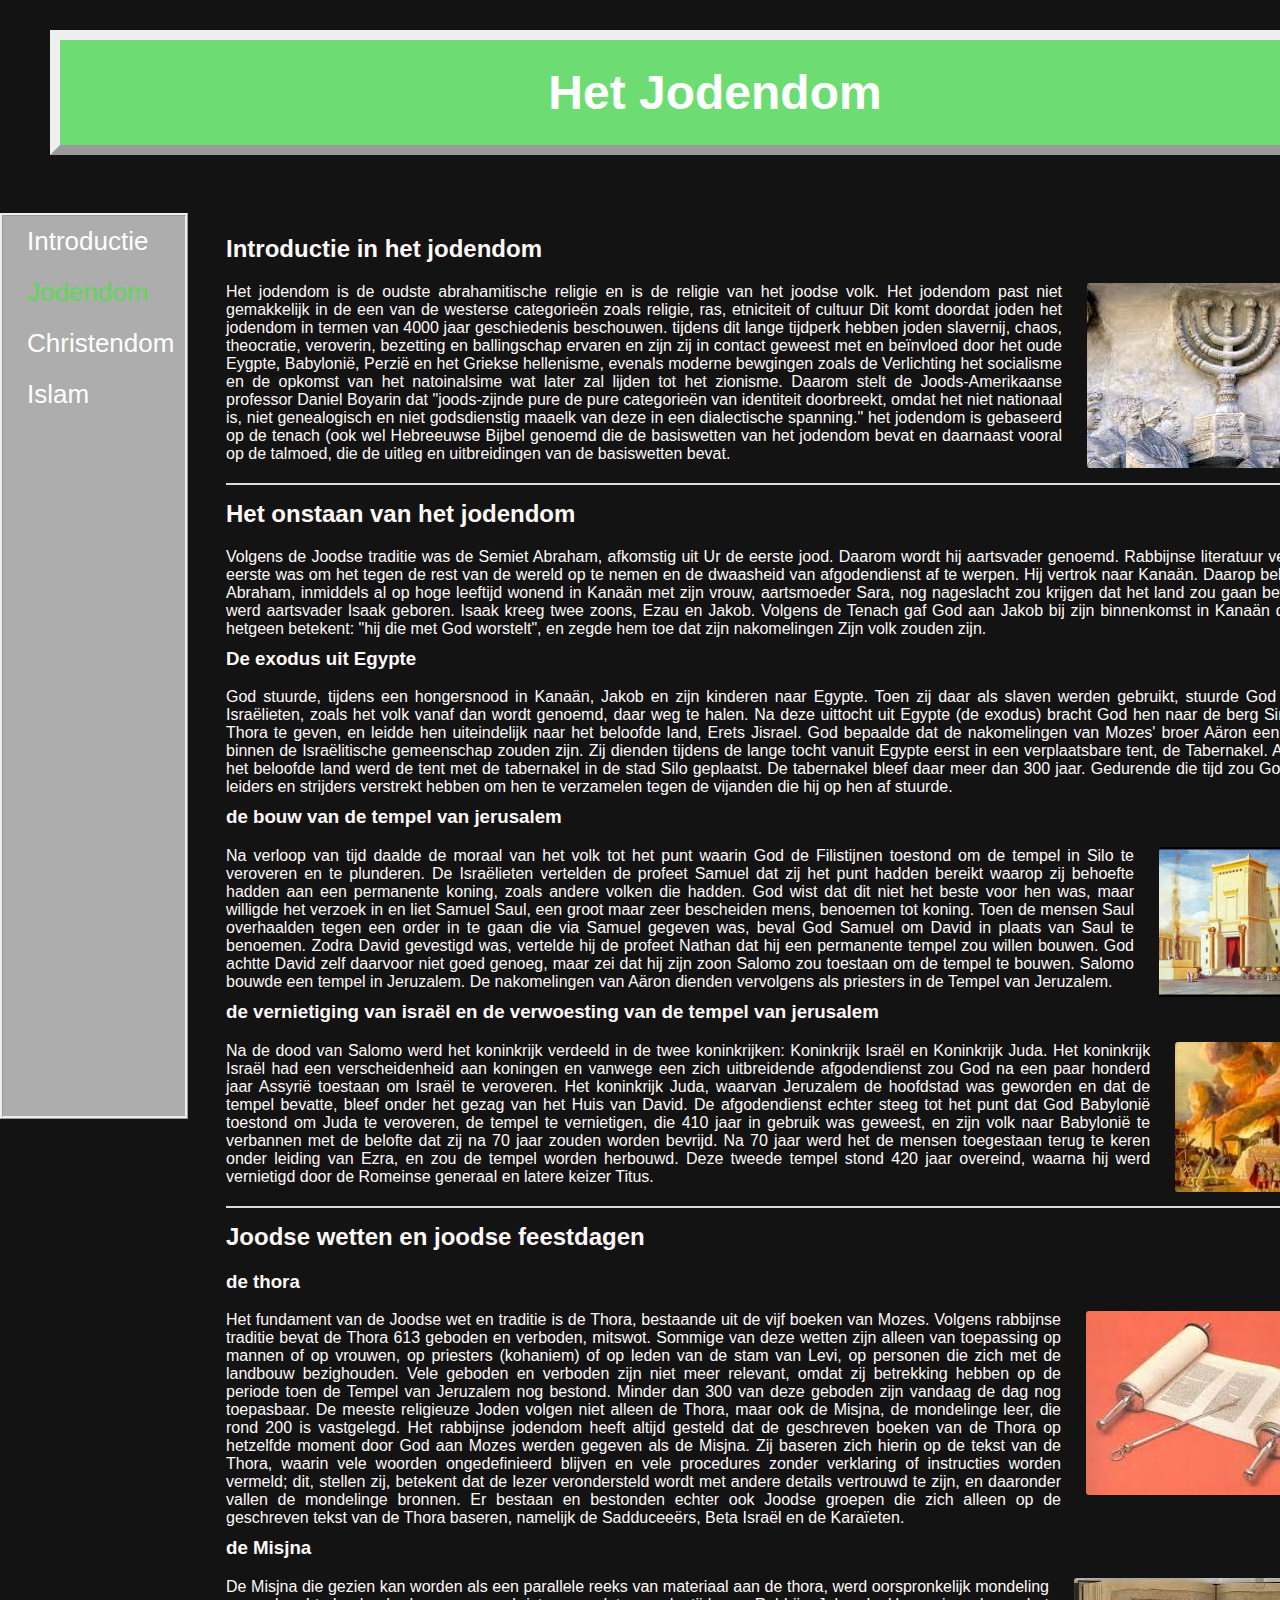
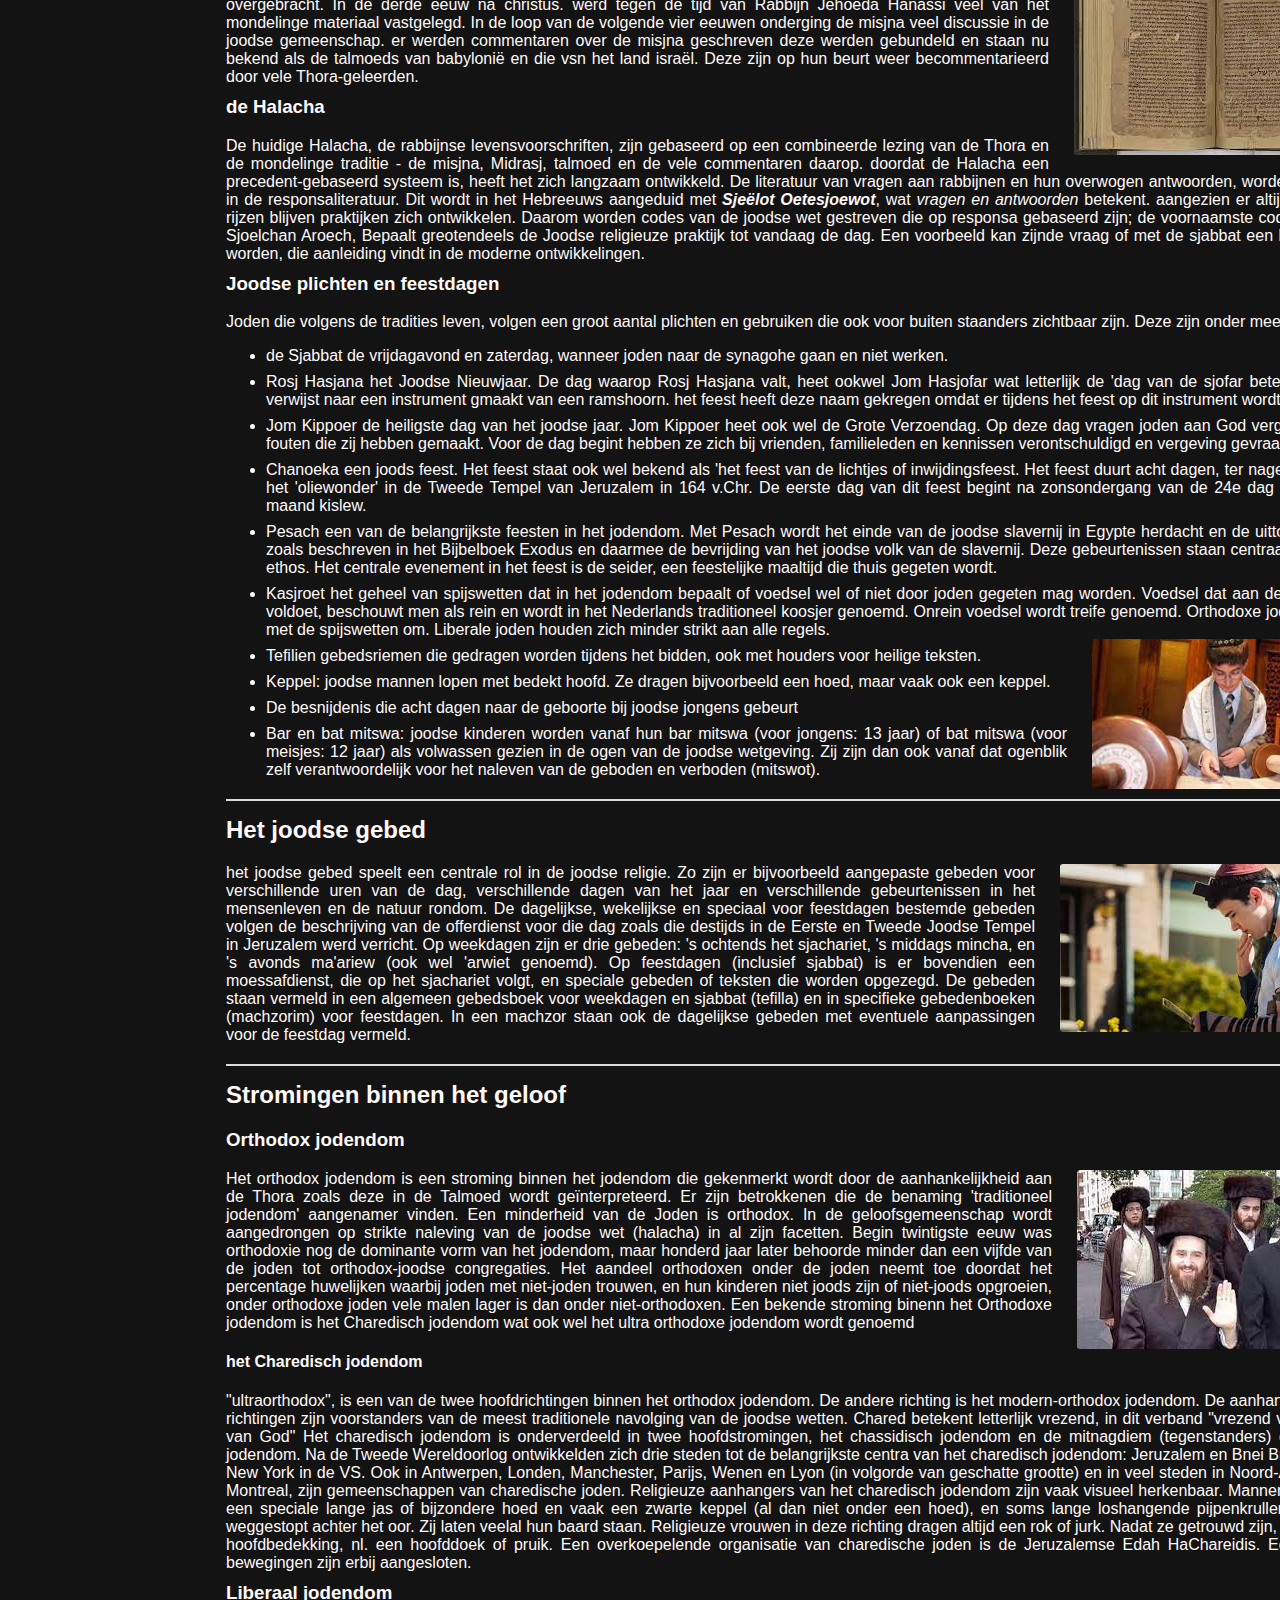
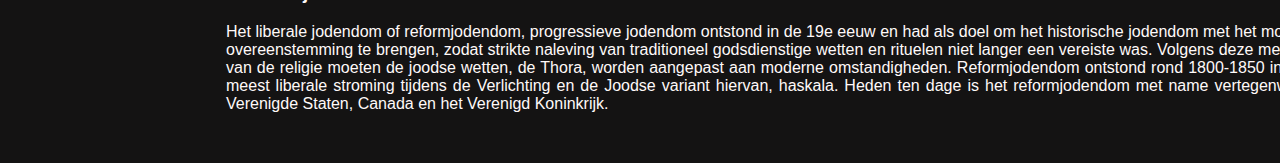
<file: overmij.html>
<!DOCTYPE html>

<html>

    <head>
        <link rel="stylesheet" href="style.css" />
        <title>Informatie over het jodendom</title>
        <meta charset="utf-8" />
    </head>
    
    <body>
        <main>
            <header>
                <h1>Het Jodendom</h1>
                <br>
            </header>
            
            <nav>
                <ul>
                    <li><a href="index.html">Introductie</a></li>
                    <li><a class="active" href="overmij.html">Jodendom</a></li>
                    <li><a href="info.html">Christendom</a></li>
                    <li><a hreft="Islam.html">Islam</a></li>
                </ul>
            </nav>
            
            <div style="margin-left:15%;padding:2px 16px; height:1000px;">
            <article>
                    
                <h2>Introductie in het jodendom</h2>
                <img src="afbeeldingen/menorah.jpg" alt="de tenach">
                <p>
                    Het jodendom is de oudste abrahamitische religie en is de religie van het joodse volk.
                    Het jodendom past niet gemakkelijk in de een van de westerse categorieën zoals religie, ras, etniciteit of cultuur Dit komt doordat joden het jodendom in termen van 4000 jaar geschiedenis beschouwen. 
                    tijdens dit lange tijdperk hebben joden slavernij, chaos, theocratie, veroverin, bezetting en ballingschap ervaren en zijn zij in contact geweest met en beïnvloed door het oude Eygpte, Babylonië, Perzië en het Griekse hellenisme, evenals moderne bewgingen zoals de Verlichting het socialisme en de opkomst van het natoinalsime wat later zal lijden tot het zionisme.
                    Daarom stelt de Joods-Amerikaanse professor Daniel Boyarin dat "joods-zijnde pure de pure categorieën van identiteit doorbreekt, omdat het niet nationaal is, niet genealogisch en niet godsdienstig maaelk van deze in een dialectische spanning."
                    het jodendom is gebaseerd op de tenach (ook wel Hebreeuwse Bijbel genoemd die de basiswetten van het jodendom bevat en daarnaast vooral op de talmoed, die de uitleg en uitbreidingen van de basiswetten bevat.
                </p>

                <h2 class="introStyling">Het onstaan van het jodendom</h2>

                <p>
                    Volgens de Joodse traditie was de Semiet Abraham, afkomstig uit Ur de eerste jood. 
                    Daarom wordt hij aartsvader genoemd. Rabbijnse literatuur vertelt dat hij de eerste was om het tegen de rest van de wereld op te nemen en de dwaasheid van afgodendienst af te werpen.
                    Hij vertrok naar Kanaän. Daarop beloofde God dat Abraham, inmiddels al op hoge leeftijd wonend in Kanaän met zijn vrouw, aartsmoeder Sara, nog nageslacht zou krijgen dat het land zou gaan bewonen. 
                    Hierna werd aartsvader Isaak geboren. Isaak kreeg twee zoons, Ezau en Jakob. Volgens de Tenach gaf God aan Jakob bij zijn binnenkomst in Kanaän de naam Israël hetgeen betekent: "hij die met God worstelt", en zegde hem toe dat zijn nakomelingen Zijn volk zouden zijn.</p>

                    <h3>De exodus uit Egypte</h3>
                        <p>
                            God stuurde, tijdens een hongersnood in Kanaän, Jakob en zijn kinderen naar Egypte.
                            Toen zij daar als slaven werden gebruikt, stuurde God Mozes om de Israëlieten, zoals het volk vanaf dan wordt genoemd, daar weg te halen. 
                            Na deze uittocht uit Egypte (de exodus) bracht God hen naar de berg Sinaï om hun de Thora te geven, en leidde hen uiteindelijk naar het beloofde land, Erets Jisrael. 
                            God bepaalde dat de nakomelingen van Mozes' broer Aäron een priesterklasse binnen de Israëlitische gemeenschap zouden zijn. 
                            Zij dienden tijdens de lange tocht vanuit Egypte eerst in een verplaatsbare tent, de Tabernakel. Aangekomen in het beloofde land werd de tent met de tabernakel in de stad Silo geplaatst. 
                            De tabernakel bleef daar meer dan 300 jaar. Gedurende die tijd zou God aan zijn volk leiders en strijders verstrekt hebben om hen te verzamelen tegen de vijanden die hij op hen af stuurde.
                        </p>

                    <h3>de bouw van de tempel van jerusalem</h3>
                    <img src="afbeeldingen/tempel-van-Salomo-in-Jeruzalem.jpg" height="150px">
                        <p>
                            Na verloop van tijd daalde de moraal van het volk tot het punt waarin God de Filistijnen toestond om de tempel in Silo te veroveren en te plunderen. De Israëlieten vertelden de profeet Samuel dat zij het punt hadden bereikt waarop zij behoefte hadden aan een permanente koning, zoals andere volken die hadden. 
                            God wist dat dit niet het beste voor hen was, maar willigde het verzoek in en liet Samuel Saul, een groot maar zeer bescheiden mens, benoemen tot koning. 
                            Toen de mensen Saul overhaalden tegen een order in te gaan die via Samuel gegeven was, beval God Samuel om David in plaats van Saul te benoemen. Zodra David gevestigd was, vertelde hij de profeet Nathan dat hij een permanente tempel zou willen bouwen. 
                            God achtte David zelf daarvoor niet goed genoeg, maar zei dat hij zijn zoon Salomo zou toestaan om de tempel te bouwen. Salomo bouwde een tempel in Jeruzalem. De nakomelingen van Aäron dienden vervolgens als priesters in de Tempel van Jeruzalem.
                        </p>

                    <h3> de vernietiging van israël en de verwoesting van de tempel van jerusalem</h3>
                    <img src="afbeeldingen/images.jpg" height="150px">

                        <p>  
                            Na de dood van Salomo werd het koninkrijk verdeeld in de twee koninkrijken: Koninkrijk Israël en Koninkrijk Juda.
                            Het koninkrijk Israël had een verscheidenheid aan koningen en vanwege een zich uitbreidende afgodendienst zou God na een paar honderd jaar Assyrië toestaan om Israël te veroveren. 
                            Het koninkrijk Juda, waarvan Jeruzalem de hoofdstad was geworden en dat de tempel bevatte, bleef onder het gezag van het Huis van David. 
                            De afgodendienst echter steeg tot het punt dat God Babylonië toestond om Juda te veroveren, de tempel te vernietigen, die 410 jaar in gebruik was geweest, en zijn volk naar Babylonië te verbannen met de belofte dat zij na 70 jaar zouden worden bevrijd.
                            Na 70 jaar werd het de mensen toegestaan terug te keren onder leiding van Ezra, en zou de tempel worden herbouwd. Deze tweede tempel stond 420 jaar overeind, waarna hij werd vernietigd door de Romeinse generaal en latere keizer Titus.
                        </p>

                <h2 class="introStyling">Joodse wetten en joodse feestdagen</h2>

                    <h3>de thora</h3>
                    <img src="afbeeldingen/de thora.jpg" alt="de thora">

                        <p>
                            Het fundament van de Joodse wet en traditie is de Thora, bestaande uit de vijf boeken van Mozes. Volgens rabbijnse traditie bevat de Thora 613 geboden en verboden, mitswot. Sommige van deze wetten zijn alleen van toepassing op mannen of op vrouwen, op priesters (kohaniem) of op leden van de stam van Levi, op personen die zich met de landbouw bezighouden. 
                            Vele geboden en verboden zijn niet meer relevant, omdat zij betrekking hebben op de periode toen de Tempel van Jeruzalem nog bestond. Minder dan 300 van deze geboden zijn vandaag de dag nog toepasbaar.
                            De meeste religieuze Joden volgen niet alleen de Thora, maar ook de Misjna, de mondelinge leer, die rond 200 is vastgelegd.
                            Het rabbijnse jodendom heeft altijd gesteld dat de geschreven boeken van de Thora op hetzelfde moment door God aan Mozes werden gegeven als de Misjna. 
                            Zij baseren zich hierin op de tekst van de Thora, waarin vele woorden ongedefinieerd blijven en vele procedures zonder verklaring of instructies worden vermeld; dit, stellen zij, betekent dat de lezer verondersteld wordt met andere details vertrouwd te zijn, en daaronder vallen de mondelinge bronnen. Er bestaan en bestonden echter ook Joodse groepen die zich alleen op de geschreven tekst van de Thora 
                            baseren, namelijk de Sadduceeërs, Beta Israël en de Karaïeten.
                        </p>
                            
                    <h3>de Misjna</h3>
                    <img src="afbeeldingen/misjna.jpg" alt="de misjna">

                        <p>
                            De Misjna die gezien kan worden als een parallele reeks van materiaal aan de thora, werd oorspronkelijk mondeling overgebracht. In de derde eeuw na christus.
                            werd tegen de tijd van Rabbijn Jehoeda Hanassi veel van het mondelinge materiaal vastgelegd. In de loop van de volgende vier eeuwen onderging de misjna veel discussie in de joodse gemeenschap. 
                            er werden commentaren over de misjna geschreven deze werden gebundeld en staan nu bekend als de talmoeds van babylonië en die vsn het land israël.
                            Deze zijn op hun beurt weer becommentarieerd door vele Thora-geleerden.
                        </p>

                    <h3> de Halacha </h3>

                        <p>
                            De huidige Halacha, de rabbijnse levensvoorschriften, zijn gebaseerd op een combineerde lezing van de Thora en de mondelinge traditie - de misjna, Midrasj, talmoed en de vele commentaren daarop. 
                            doordat de Halacha een precedent-gebaseerd systeem is, heeft het zich langzaam ontwikkeld.
                            De literatuur van vragen aan rabbijnen en hun overwogen antwoorden, worden opgenomen in de responsaliteratuur.
                            Dit wordt in het Hebreeuws aangeduid met <em><strong>Sjeëlot Oetesjoewot</strong></em>, wat <strong><em></strong>vragen en antwoorden</strong></em> betekent. aangezien er altijd weer vragen rijzen blijven praktijken zich ontwikkelen. 
                            Daarom worden codes van de joodse wet gestreven die op responsa gebaseerd zijn; de voornaamste code daarvan, de Sjoelchan Aroech, Bepaalt greotendeels de Joodse religieuze praktijk tot vandaag de dag. 
                            Een voorbeeld kan  zijnde vraag of met de sjabbat een lift gebruik kan worden, die aanleiding vindt in de moderne ontwikkelingen.
                        </p>
                    
                    <h3>Joodse plichten en feestdagen</h3>
                
                        <p>Joden die volgens de tradities leven, volgen een groot aantal plichten en gebruiken die ook voor buiten staanders zichtbaar zijn.
                            Deze zijn onder meer:
                        </p>
                    <ul>
                        
                        <li class="lijstVanGebruiken">
                            de Sjabbat de vrijdagavond en zaterdag, wanneer joden naar de synagohe gaan en niet werken.
                        </li>
                
                        <li class="lijstVanGebruiken">
                            Rosj Hasjana het Joodse Nieuwjaar.
                            De dag waarop Rosj Hasjana valt, heet ookwel Jom Hasjofar wat letterlijk de 'dag van de sjofar betekent' de sjofar verwijst naar een instrument gmaakt van een ramshoorn. 
                            het feest heeft deze naam gekregen  omdat er tijdens het feest op dit instrument wordt gespeeld.
                        </li>
                
                        <li class="lijstVanGebruiken">
                            Jom Kippoer de heiligste dag van het joodse jaar. 
                            Jom Kippoer heet ook wel de Grote Verzoendag. 
                            Op deze dag vragen joden aan God vergiffenis voor de fouten die zij hebben gemaakt. 
                            Voor de dag begint hebben ze zich bij vrienden, familieleden en kennissen verontschuldigd en vergeving gevraagd.
                        </li>

                        <li class="lijstVanGebruiken">
                            Chanoeka een joods feest. Het feest staat ook wel bekend als 'het feest van de lichtjes of inwijdingsfeest. Het feest duurt acht dagen, ter nagedachtenis aan het 'oliewonder' in de Tweede Tempel van Jeruzalem in 164 v.Chr. 
                            De eerste dag van dit feest begint na zonsondergang van de 24e dag van de joodse maand kislew.
                        </li>

                        
                        <li class="lijstVanGebruiken">
                                Pesach een van de belangrijkste feesten in het jodendom. 
                                Met Pesach wordt het einde van de joodse slavernij in Egypte herdacht en de uittocht uit Egypte zoals beschreven in het Bijbelboek Exodus en daarmee de bevrijding van het joodse volk van de slavernij. 
                                Deze gebeurtenissen staan centraal in het joodse ethos. Het centrale evenement in het feest is de seider, een feestelijke maaltijd die thuis gegeten wordt.
                        </li>
                       
                        <li class="lijstVanGebruiken">
                            Kasjroet het geheel van spijswetten dat in het jodendom bepaalt of voedsel wel of niet door joden gegeten mag worden. 
                            Voedsel dat aan deze spijswetten voldoet, beschouwt men als rein en wordt in het Nederlands traditioneel koosjer genoemd. 
                            Onrein voedsel wordt treife genoemd. 
                            Orthodoxe joden gaan strikt met de spijswetten om. 
                            Liberale joden houden zich minder strikt aan alle regels.
                        </li>
                        <img src="afbeeldingen/bar mitswa.jpg" height="150px">
                        <li class="lijstVanGebruiken">
                            Tefilien gebedsriemen die gedragen worden tijdens het bidden, ook met houders voor heilige teksten.
                        </li>
        
                        <li class="lijstVanGebruiken">
                            Keppel: joodse mannen lopen met bedekt hoofd. Ze dragen bijvoorbeeld een hoed, maar vaak ook een keppel.
                        </li>
                
                        <li class="lijstVanGebruiken">
                            De besnijdenis die acht dagen naar de geboorte bij joodse jongens gebeurt
                        </li>
               
                        <li class="lijstVanGebruiken" id="laatsteListItemJodendom">
                            Bar en bat mitswa: joodse kinderen worden vanaf hun bar mitswa (voor jongens: 13 jaar) of bat mitswa (voor meisjes: 12 jaar) als volwassen gezien in de ogen van de joodse wetgeving. 
                            Zij zijn dan ook vanaf dat ogenblik zelf verantwoordelijk voor het naleven van de geboden en verboden (mitswot).
                        </li>
                    </ul>
                

            <h2 class="introStyling">Het joodse gebed</h2>
            <img src="afbeeldingen/joods gebed.jpg">
                <p>
                    het joodse gebed speelt een centrale rol in de joodse religie. 
                    Zo zijn er bijvoorbeeld aangepaste gebeden voor verschillende uren van de dag, verschillende dagen van het jaar en verschillende gebeurtenissen in het mensenleven en de natuur rondom. 
                    De dagelijkse, wekelijkse en speciaal voor feestdagen bestemde gebeden volgen de beschrijving van de offerdienst voor die dag zoals die destijds in de Eerste en Tweede Joodse Tempel in Jeruzalem werd verricht.
                    Op weekdagen zijn er drie gebeden: 's ochtends het sjachariet, 's middags mincha, en 's avonds ma'ariew (ook wel 'arwiet genoemd). 
                    Op feestdagen (inclusief sjabbat) is er bovendien een moessafdienst, die op het sjachariet volgt, en speciale gebeden of teksten die worden opgezegd.
                    De gebeden staan vermeld in een algemeen gebedsboek voor weekdagen en sjabbat (tefilla) en in specifieke gebedenboeken (machzorim) voor feestdagen. 
                    In een machzor staan ook de dagelijkse gebeden met eventuele aanpassingen voor de feestdag vermeld.
                </p>

            <h2 class="introStyling">Stromingen binnen het geloof</h2>

                <H3>Orthodox jodendom</H3>
                <img src="afbeeldingen/orthodoxjodendom.jpg">
                    <p>
                        Het orthodox jodendom is een stroming binnen het jodendom die gekenmerkt wordt door de aanhankelijkheid aan de Thora zoals deze in de Talmoed wordt geïnterpreteerd.
                        Er zijn betrokkenen die de benaming 'traditioneel jodendom' aangenamer vinden.
                        Een minderheid van de Joden is orthodox.
                        In de geloofsgemeenschap wordt aangedrongen op strikte naleving van de joodse wet (halacha) in al zijn facetten.
                        Begin twintigste eeuw was orthodoxie nog de dominante vorm van het jodendom, maar honderd jaar later behoorde minder dan een vijfde van de joden tot orthodox-joodse congregaties.
                        Het aandeel orthodoxen onder de joden neemt toe doordat het percentage huwelijken waarbij joden met niet-joden trouwen, en hun kinderen niet joods zijn of niet-joods opgroeien, onder orthodoxe joden vele malen lager is dan onder niet-orthodoxen.
                        Een bekende stroming binenn het Orthodoxe jodendom is het Charedisch jodendom  wat ook wel het ultra orthodoxe jodendom wordt genoemd
                    </p>

                        <h4>het Charedisch jodendom</h4>

                            <p>
                                "ultraorthodox", is een van de twee hoofdrichtingen binnen het orthodox jodendom. De andere richting is het modern-orthodox jodendom. 
                                De aanhangers van deze richtingen zijn voorstanders van de meest traditionele navolging van de joodse wetten. 
                                Chared betekent letterlijk vrezend, in dit verband "vrezend voor het woord van God"
                                Het charedisch jodendom is onderverdeeld in twee hoofdstromingen, het chassidisch jodendom en de mitnagdiem (tegenstanders) of het Litouws jodendom.
                                Na de Tweede Wereldoorlog ontwikkelden zich drie steden tot de belangrijkste centra van het charedisch jodendom: Jeruzalem en Bnei Brak in Israël en New York in de VS.
                                Ook in Antwerpen, Londen, Manchester, Parijs, Wenen en Lyon (in volgorde van geschatte grootte) en in veel steden in Noord-Amerika, zoals Montreal, zijn gemeenschappen van charedische joden.
                                Religieuze aanhangers van het charedisch jodendom zijn vaak visueel herkenbaar.
                                Mannen dragen soms een speciale lange jas of bijzondere hoed en vaak een zwarte keppel (al dan niet onder een hoed), en soms lange loshangende pijpenkrullen anders vaak weggestopt achter het oor. 
                                Zij laten veelal hun baard staan. Religieuze vrouwen in deze richting dragen altijd een rok of jurk. Nadat ze getrouwd zijn, dragen ze een hoofdbedekking, nl. een hoofddoek of pruik.
                                Een overkoepelende organisatie van charedische joden is de Jeruzalemse Edah HaChareidis. Echter, niet alle bewegingen zijn erbij aangesloten.

                            </p>
                <h3>Liberaal jodendom</h3>            
        
                    <p class="textOnder">
                        Het liberale jodendom of reformjodendom, progressieve jodendom ontstond in de 19e eeuw en had als doel om het historische jodendom met het moderne leven in overeenstemming te brengen, zodat strikte naleving van traditioneel godsdienstige wetten en rituelen niet langer een vereiste was.
                        Volgens deze meest liberale tak van de religie moeten de joodse wetten, de Thora, worden aangepast aan moderne omstandigheden. 
                        Reformjodendom ontstond rond 1800-1850 in Duitsland, als meest liberale stroming tijdens de Verlichting en de Joodse variant hiervan, haskala. 
                        Heden ten dage is het reformjodendom met name vertegenwoordigd in de Verenigde Staten, Canada en het Verenigd Koninkrijk.
                    </p>


            </article>
            </div>
        
        </main>
    
    </body>

</html>
</file>
<file: style.css>
html, body {
    overflow: visible;    /* zorgt dat pagina scrollt als hij groter is dan het window */
    background-color: #141313;  
    color: #fff9f9;
    font: Verdana, Arial, Sans-Serif;
    margin:0;
}


main {
    margin: 0 auto; /* boven en onder geen marge, links en rechts marge gelijk verdeeld (gecentreerd) */
    width: 1400px;
}


article {
    text-align: justify;
    font-family: 'lato', Arial, Helvetica, sans-serif;
    
}


header {
    color: rgb(255, 255, 255);
    text-align: center;
    font-size: 24px;
    font-family: 'lato', Arial, Helvetica, sans-serif;
    padding: 20px;
    padding-left: 50px;
}


footer {
    text-align: center;
    padding-bottom: 10px;
}

h1 {
    padding:25px;
    margin: 10px 0px;
    border:10px outset;
    background-color:#6ddd73
    
    
    }

p {
  margin: 10px 0px;
  font-family: 'lato', Arial, Helvetica, sans-serif ;
}
/* Layout voor specifieke pagina's */

img{
    float: right;
    margin:25px;
    margin-top: 0px;
    margin-bottom: 10px;
    border-color: #adadad;
    border-radius: 3px;
  

}

/* Opmaak */

.smalltext {
    font-size: 0.7em;
}

a {
    color: skyblue;
    text-decoration: none;
}

a:hover {
    text-decoration: underline;

}

.introStyling {

    border-top: solid 2px;
    padding-top: 15px;
    border-color: #dbdbdb;


}

#introIslam{
    margin-bottom: 50px;
}

h3{
    margin-top: 5px;
}

.lijstVanGebruiken{
    margin-top: 8px;
}
#laatsteListItemJodendom{

    margin-bottom: 10px;

}

#karel{
   margin: 20px;  
}
.textOnder{
    padding-bottom:50px;
}
#sjahada{

    font-size:  24px;;
}







/* navigatiebalk */
nav ul {
    list-style-type: none;
    margin:0;
    padding:0;
    width: 7em;
    position:absolute;
    height:100%;
    background-color: #adadad;
    overflow:hidden;
    font-size: 26px;
    font-family:'lato',Arial, Helvetica, sans-serif;
    text-align: left;
    border:ridge;
    
}

nav ul li {
    float: left;
}

nav li a {
    display:block;
    color: rgb(255, 255, 255);
    padding: 10px 24px;
    text-decoration-color: rgb(255, 255, 255);
    border: none;
    border-radius:2px ;
}

nav li a:hover {
    color :rgb(0, 0, 0);
    text-decoration-color: rgb(0, 0, 0);
    
}

nav li a.active {
   text-decoration-color: #5fd854;
    color:#5fd854;
}
</file>
